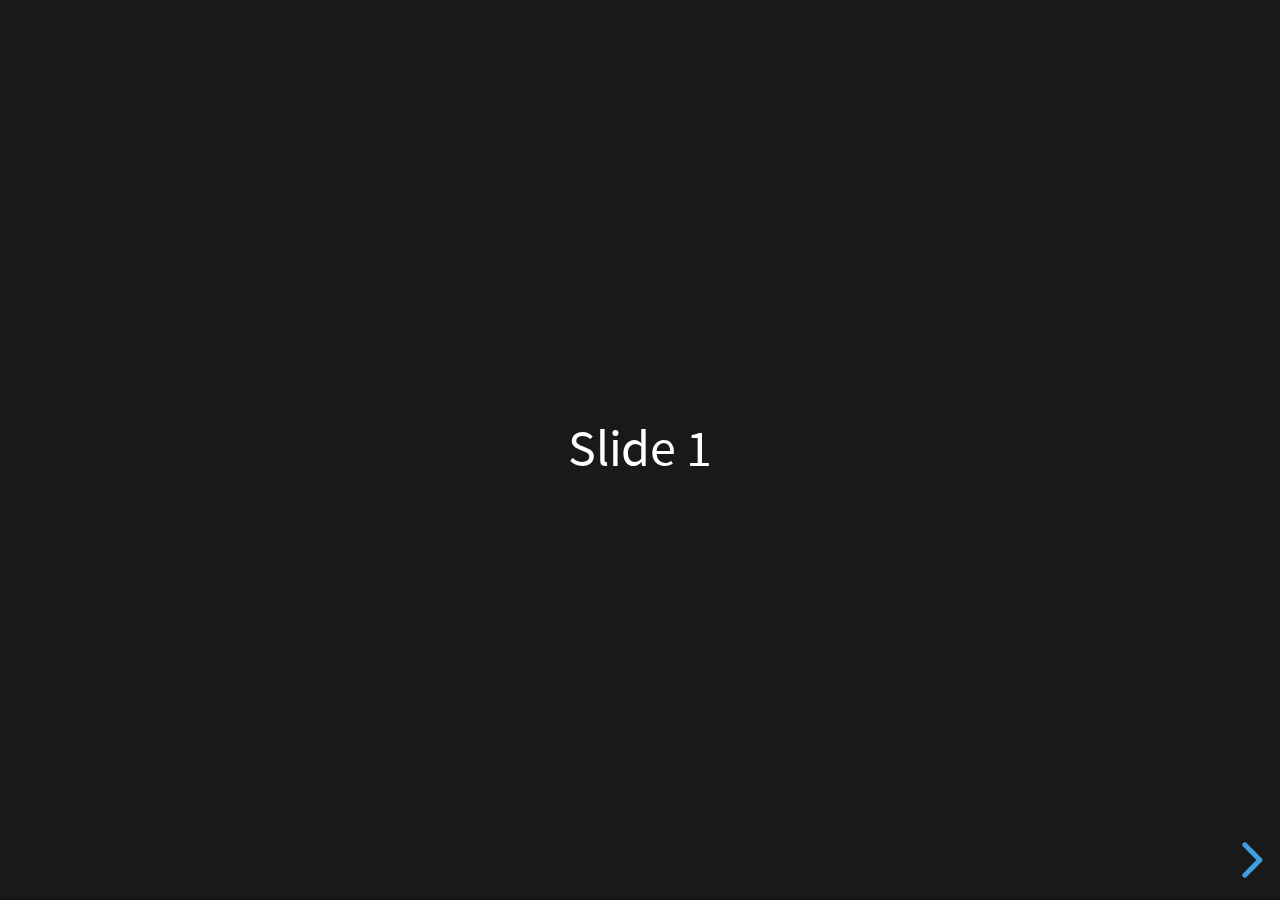
<file: reveal-js/index.html>
<!DOCTYPE html><html lang="en"><head>
		<meta charset="utf-8">
		<meta name="viewport" content="width=device-width, initial-scale=1.0, maximum-scale=1.0, user-scalable=no">

		<title>reveal.js</title>

		<link rel="stylesheet" href="dist/reset.css">
		<link rel="stylesheet" href="dist/reveal.css">
		<link rel="stylesheet" href="dist/theme/black.css">

		<!-- Theme used for syntax highlighted code -->
		<link rel="stylesheet" href="plugin/highlight/monokai.css">
	</head>
	<body>
		<div class="reveal">
			<div class="slides">
				<section>Slide 1</section>
				<section>Slide 2</section>
			</div>
		</div>

		<script src="dist/reveal.js"></script>
		<script src="plugin/notes/notes.js"></script>
		<script src="plugin/markdown/markdown.js"></script>
		<script src="plugin/highlight/highlight.js"></script>
		<script>
			// More info about initialization & config:
			// - https://revealjs.com/initialization/
			// - https://revealjs.com/config/
			Reveal.initialize({
				hash: true,

				// Learn about plugins: https://revealjs.com/plugins/
				plugins: [ RevealMarkdown, RevealHighlight, RevealNotes ]
			});
		</script>
	

</body></html>
</file>
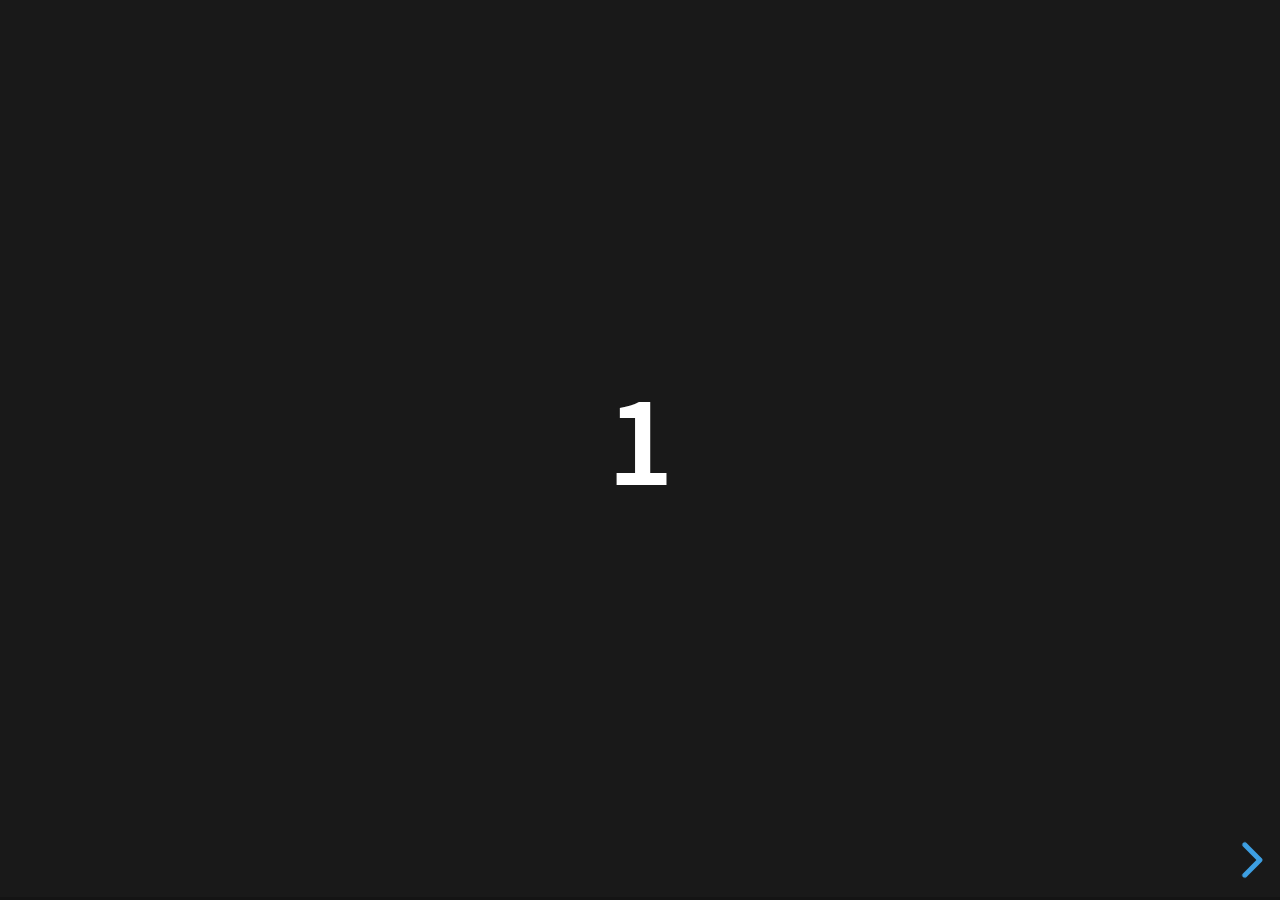
<file: reveal-js/examples/500-slides.html>
<!doctype html>
<html lang="en">
	<head>
		<meta charset="utf-8">

		<title>reveal.js - 500 slides</title>

		<meta name="viewport" content="width=device-width, initial-scale=1.0, maximum-scale=1.0, user-scalable=no">

		<link rel="stylesheet" href="../dist/reveal.css">
		<link rel="stylesheet" href="../dist/theme/black.css">
	</head>

	<body>
		<div class="reveal">
			<div class="slides">
				<section><h1>1</h1></section>
				<section><h1>2</h1></section>
				<section><h1>3</h1></section>
				<section><h1>4</h1></section>
				<section><h1>5</h1></section>
				<section><h1>6</h1></section>
				<section><h1>7</h1></section>
				<section><h1>8</h1></section>
				<section><h1>9</h1></section>
				<section><h1>10</h1></section>
				<section><h1>11</h1></section>
				<section><h1>12</h1></section>
				<section><h1>13</h1></section>
				<section><h1>14</h1></section>
				<section><h1>15</h1></section>
				<section><h1>16</h1></section>
				<section><h1>17</h1></section>
				<section><h1>18</h1></section>
				<section><h1>19</h1></section>
				<section><h1>20</h1></section>
				<section><h1>21</h1></section>
				<section><h1>22</h1></section>
				<section><h1>23</h1></section>
				<section><h1>24</h1></section>
				<section><h1>25</h1></section>
				<section><h1>26</h1></section>
				<section><h1>27</h1></section>
				<section><h1>28</h1></section>
				<section><h1>29</h1></section>
				<section><h1>30</h1></section>
				<section><h1>31</h1></section>
				<section><h1>32</h1></section>
				<section><h1>33</h1></section>
				<section><h1>34</h1></section>
				<section><h1>35</h1></section>
				<section><h1>36</h1></section>
				<section><h1>37</h1></section>
				<section><h1>38</h1></section>
				<section><h1>39</h1></section>
				<section><h1>40</h1></section>
				<section><h1>41</h1></section>
				<section><h1>42</h1></section>
				<section><h1>43</h1></section>
				<section><h1>44</h1></section>
				<section><h1>45</h1></section>
				<section><h1>46</h1></section>
				<section><h1>47</h1></section>
				<section><h1>48</h1></section>
				<section><h1>49</h1></section>
				<section><h1>50</h1></section>
				<section><h1>51</h1></section>
				<section><h1>52</h1></section>
				<section><h1>53</h1></section>
				<section><h1>54</h1></section>
				<section><h1>55</h1></section>
				<section><h1>56</h1></section>
				<section><h1>57</h1></section>
				<section><h1>58</h1></section>
				<section><h1>59</h1></section>
				<section><h1>60</h1></section>
				<section><h1>61</h1></section>
				<section><h1>62</h1></section>
				<section><h1>63</h1></section>
				<section><h1>64</h1></section>
				<section><h1>65</h1></section>
				<section><h1>66</h1></section>
				<section><h1>67</h1></section>
				<section><h1>68</h1></section>
				<section><h1>69</h1></section>
				<section><h1>70</h1></section>
				<section><h1>71</h1></section>
				<section><h1>72</h1></section>
				<section><h1>73</h1></section>
				<section><h1>74</h1></section>
				<section><h1>75</h1></section>
				<section><h1>76</h1></section>
				<section><h1>77</h1></section>
				<section><h1>78</h1></section>
				<section><h1>79</h1></section>
				<section><h1>80</h1></section>
				<section><h1>81</h1></section>
				<section><h1>82</h1></section>
				<section><h1>83</h1></section>
				<section><h1>84</h1></section>
				<section><h1>85</h1></section>
				<section><h1>86</h1></section>
				<section><h1>87</h1></section>
				<section><h1>88</h1></section>
				<section><h1>89</h1></section>
				<section><h1>90</h1></section>
				<section><h1>91</h1></section>
				<section><h1>92</h1></section>
				<section><h1>93</h1></section>
				<section><h1>94</h1></section>
				<section><h1>95</h1></section>
				<section><h1>96</h1></section>
				<section><h1>97</h1></section>
				<section><h1>98</h1></section>
				<section><h1>99</h1></section>
				<section><h1>100</h1></section>
				<section><h1>101</h1></section>
				<section><h1>102</h1></section>
				<section><h1>103</h1></section>
				<section><h1>104</h1></section>
				<section><h1>105</h1></section>
				<section><h1>106</h1></section>
				<section><h1>107</h1></section>
				<section><h1>108</h1></section>
				<section><h1>109</h1></section>
				<section><h1>110</h1></section>
				<section><h1>111</h1></section>
				<section><h1>112</h1></section>
				<section><h1>113</h1></section>
				<section><h1>114</h1></section>
				<section><h1>115</h1></section>
				<section><h1>116</h1></section>
				<section><h1>117</h1></section>
				<section><h1>118</h1></section>
				<section><h1>119</h1></section>
				<section><h1>120</h1></section>
				<section><h1>121</h1></section>
				<section><h1>122</h1></section>
				<section><h1>123</h1></section>
				<section><h1>124</h1></section>
				<section><h1>125</h1></section>
				<section><h1>126</h1></section>
				<section><h1>127</h1></section>
				<section><h1>128</h1></section>
				<section><h1>129</h1></section>
				<section><h1>130</h1></section>
				<section><h1>131</h1></section>
				<section><h1>132</h1></section>
				<section><h1>133</h1></section>
				<section><h1>134</h1></section>
				<section><h1>135</h1></section>
				<section><h1>136</h1></section>
				<section><h1>137</h1></section>
				<section><h1>138</h1></section>
				<section><h1>139</h1></section>
				<section><h1>140</h1></section>
				<section><h1>141</h1></section>
				<section><h1>142</h1></section>
				<section><h1>143</h1></section>
				<section><h1>144</h1></section>
				<section><h1>145</h1></section>
				<section><h1>146</h1></section>
				<section><h1>147</h1></section>
				<section><h1>148</h1></section>
				<section><h1>149</h1></section>
				<section><h1>150</h1></section>
				<section><h1>151</h1></section>
				<section><h1>152</h1></section>
				<section><h1>153</h1></section>
				<section><h1>154</h1></section>
				<section><h1>155</h1></section>
				<section><h1>156</h1></section>
				<section><h1>157</h1></section>
				<section><h1>158</h1></section>
				<section><h1>159</h1></section>
				<section><h1>160</h1></section>
				<section><h1>161</h1></section>
				<section><h1>162</h1></section>
				<section><h1>163</h1></section>
				<section><h1>164</h1></section>
				<section><h1>165</h1></section>
				<section><h1>166</h1></section>
				<section><h1>167</h1></section>
				<section><h1>168</h1></section>
				<section><h1>169</h1></section>
				<section><h1>170</h1></section>
				<section><h1>171</h1></section>
				<section><h1>172</h1></section>
				<section><h1>173</h1></section>
				<section><h1>174</h1></section>
				<section><h1>175</h1></section>
				<section><h1>176</h1></section>
				<section><h1>177</h1></section>
				<section><h1>178</h1></section>
				<section><h1>179</h1></section>
				<section><h1>180</h1></section>
				<section><h1>181</h1></section>
				<section><h1>182</h1></section>
				<section><h1>183</h1></section>
				<section><h1>184</h1></section>
				<section><h1>185</h1></section>
				<section><h1>186</h1></section>
				<section><h1>187</h1></section>
				<section><h1>188</h1></section>
				<section><h1>189</h1></section>
				<section><h1>190</h1></section>
				<section><h1>191</h1></section>
				<section><h1>192</h1></section>
				<section><h1>193</h1></section>
				<section><h1>194</h1></section>
				<section><h1>195</h1></section>
				<section><h1>196</h1></section>
				<section><h1>197</h1></section>
				<section><h1>198</h1></section>
				<section><h1>199</h1></section>
				<section><h1>200</h1></section>
				<section><h1>201</h1></section>
				<section><h1>202</h1></section>
				<section><h1>203</h1></section>
				<section><h1>204</h1></section>
				<section><h1>205</h1></section>
				<section><h1>206</h1></section>
				<section><h1>207</h1></section>
				<section><h1>208</h1></section>
				<section><h1>209</h1></section>
				<section><h1>210</h1></section>
				<section><h1>211</h1></section>
				<section><h1>212</h1></section>
				<section><h1>213</h1></section>
				<section><h1>214</h1></section>
				<section><h1>215</h1></section>
				<section><h1>216</h1></section>
				<section><h1>217</h1></section>
				<section><h1>218</h1></section>
				<section><h1>219</h1></section>
				<section><h1>220</h1></section>
				<section><h1>221</h1></section>
				<section><h1>222</h1></section>
				<section><h1>223</h1></section>
				<section><h1>224</h1></section>
				<section><h1>225</h1></section>
				<section><h1>226</h1></section>
				<section><h1>227</h1></section>
				<section><h1>228</h1></section>
				<section><h1>229</h1></section>
				<section><h1>230</h1></section>
				<section><h1>231</h1></section>
				<section><h1>232</h1></section>
				<section><h1>233</h1></section>
				<section><h1>234</h1></section>
				<section><h1>235</h1></section>
				<section><h1>236</h1></section>
				<section><h1>237</h1></section>
				<section><h1>238</h1></section>
				<section><h1>239</h1></section>
				<section><h1>240</h1></section>
				<section><h1>241</h1></section>
				<section><h1>242</h1></section>
				<section><h1>243</h1></section>
				<section><h1>244</h1></section>
				<section><h1>245</h1></section>
				<section><h1>246</h1></section>
				<section><h1>247</h1></section>
				<section><h1>248</h1></section>
				<section><h1>249</h1></section>
				<section><h1>250</h1></section>
				<section><h1>251</h1></section>
				<section><h1>252</h1></section>
				<section><h1>253</h1></section>
				<section><h1>254</h1></section>
				<section><h1>255</h1></section>
				<section><h1>256</h1></section>
				<section><h1>257</h1></section>
				<section><h1>258</h1></section>
				<section><h1>259</h1></section>
				<section><h1>260</h1></section>
				<section><h1>261</h1></section>
				<section><h1>262</h1></section>
				<section><h1>263</h1></section>
				<section><h1>264</h1></section>
				<section><h1>265</h1></section>
				<section><h1>266</h1></section>
				<section><h1>267</h1></section>
				<section><h1>268</h1></section>
				<section><h1>269</h1></section>
				<section><h1>270</h1></section>
				<section><h1>271</h1></section>
				<section><h1>272</h1></section>
				<section><h1>273</h1></section>
				<section><h1>274</h1></section>
				<section><h1>275</h1></section>
				<section><h1>276</h1></section>
				<section><h1>277</h1></section>
				<section><h1>278</h1></section>
				<section><h1>279</h1></section>
				<section><h1>280</h1></section>
				<section><h1>281</h1></section>
				<section><h1>282</h1></section>
				<section><h1>283</h1></section>
				<section><h1>284</h1></section>
				<section><h1>285</h1></section>
				<section><h1>286</h1></section>
				<section><h1>287</h1></section>
				<section><h1>288</h1></section>
				<section><h1>289</h1></section>
				<section><h1>290</h1></section>
				<section><h1>291</h1></section>
				<section><h1>292</h1></section>
				<section><h1>293</h1></section>
				<section><h1>294</h1></section>
				<section><h1>295</h1></section>
				<section><h1>296</h1></section>
				<section><h1>297</h1></section>
				<section><h1>298</h1></section>
				<section><h1>299</h1></section>
				<section><h1>300</h1></section>
				<section><h1>301</h1></section>
				<section><h1>302</h1></section>
				<section><h1>303</h1></section>
				<section><h1>304</h1></section>
				<section><h1>305</h1></section>
				<section><h1>306</h1></section>
				<section><h1>307</h1></section>
				<section><h1>308</h1></section>
				<section><h1>309</h1></section>
				<section><h1>310</h1></section>
				<section><h1>311</h1></section>
				<section><h1>312</h1></section>
				<section><h1>313</h1></section>
				<section><h1>314</h1></section>
				<section><h1>315</h1></section>
				<section><h1>316</h1></section>
				<section><h1>317</h1></section>
				<section><h1>318</h1></section>
				<section><h1>319</h1></section>
				<section><h1>320</h1></section>
				<section><h1>321</h1></section>
				<section><h1>322</h1></section>
				<section><h1>323</h1></section>
				<section><h1>324</h1></section>
				<section><h1>325</h1></section>
				<section><h1>326</h1></section>
				<section><h1>327</h1></section>
				<section><h1>328</h1></section>
				<section><h1>329</h1></section>
				<section><h1>330</h1></section>
				<section><h1>331</h1></section>
				<section><h1>332</h1></section>
				<section><h1>333</h1></section>
				<section><h1>334</h1></section>
				<section><h1>335</h1></section>
				<section><h1>336</h1></section>
				<section><h1>337</h1></section>
				<section><h1>338</h1></section>
				<section><h1>339</h1></section>
				<section><h1>340</h1></section>
				<section><h1>341</h1></section>
				<section><h1>342</h1></section>
				<section><h1>343</h1></section>
				<section><h1>344</h1></section>
				<section><h1>345</h1></section>
				<section><h1>346</h1></section>
				<section><h1>347</h1></section>
				<section><h1>348</h1></section>
				<section><h1>349</h1></section>
				<section><h1>350</h1></section>
				<section><h1>351</h1></section>
				<section><h1>352</h1></section>
				<section><h1>353</h1></section>
				<section><h1>354</h1></section>
				<section><h1>355</h1></section>
				<section><h1>356</h1></section>
				<section><h1>357</h1></section>
				<section><h1>358</h1></section>
				<section><h1>359</h1></section>
				<section><h1>360</h1></section>
				<section><h1>361</h1></section>
				<section><h1>362</h1></section>
				<section><h1>363</h1></section>
				<section><h1>364</h1></section>
				<section><h1>365</h1></section>
				<section><h1>366</h1></section>
				<section><h1>367</h1></section>
				<section><h1>368</h1></section>
				<section><h1>369</h1></section>
				<section><h1>370</h1></section>
				<section><h1>371</h1></section>
				<section><h1>372</h1></section>
				<section><h1>373</h1></section>
				<section><h1>374</h1></section>
				<section><h1>375</h1></section>
				<section><h1>376</h1></section>
				<section><h1>377</h1></section>
				<section><h1>378</h1></section>
				<section><h1>379</h1></section>
				<section><h1>380</h1></section>
				<section><h1>381</h1></section>
				<section><h1>382</h1></section>
				<section><h1>383</h1></section>
				<section><h1>384</h1></section>
				<section><h1>385</h1></section>
				<section><h1>386</h1></section>
				<section><h1>387</h1></section>
				<section><h1>388</h1></section>
				<section><h1>389</h1></section>
				<section><h1>390</h1></section>
				<section><h1>391</h1></section>
				<section><h1>392</h1></section>
				<section><h1>393</h1></section>
				<section><h1>394</h1></section>
				<section><h1>395</h1></section>
				<section><h1>396</h1></section>
				<section><h1>397</h1></section>
				<section><h1>398</h1></section>
				<section><h1>399</h1></section>
				<section><h1>400</h1></section>
				<section><h1>401</h1></section>
				<section><h1>402</h1></section>
				<section><h1>403</h1></section>
				<section><h1>404</h1></section>
				<section><h1>405</h1></section>
				<section><h1>406</h1></section>
				<section><h1>407</h1></section>
				<section><h1>408</h1></section>
				<section><h1>409</h1></section>
				<section><h1>410</h1></section>
				<section><h1>411</h1></section>
				<section><h1>412</h1></section>
				<section><h1>413</h1></section>
				<section><h1>414</h1></section>
				<section><h1>415</h1></section>
				<section><h1>416</h1></section>
				<section><h1>417</h1></section>
				<section><h1>418</h1></section>
				<section><h1>419</h1></section>
				<section><h1>420</h1></section>
				<section><h1>421</h1></section>
				<section><h1>422</h1></section>
				<section><h1>423</h1></section>
				<section><h1>424</h1></section>
				<section><h1>425</h1></section>
				<section><h1>426</h1></section>
				<section><h1>427</h1></section>
				<section><h1>428</h1></section>
				<section><h1>429</h1></section>
				<section><h1>430</h1></section>
				<section><h1>431</h1></section>
				<section><h1>432</h1></section>
				<section><h1>433</h1></section>
				<section><h1>434</h1></section>
				<section><h1>435</h1></section>
				<section><h1>436</h1></section>
				<section><h1>437</h1></section>
				<section><h1>438</h1></section>
				<section><h1>439</h1></section>
				<section><h1>440</h1></section>
				<section><h1>441</h1></section>
				<section><h1>442</h1></section>
				<section><h1>443</h1></section>
				<section><h1>444</h1></section>
				<section><h1>445</h1></section>
				<section><h1>446</h1></section>
				<section><h1>447</h1></section>
				<section><h1>448</h1></section>
				<section><h1>449</h1></section>
				<section><h1>450</h1></section>
				<section><h1>451</h1></section>
				<section><h1>452</h1></section>
				<section><h1>453</h1></section>
				<section><h1>454</h1></section>
				<section><h1>455</h1></section>
				<section><h1>456</h1></section>
				<section><h1>457</h1></section>
				<section><h1>458</h1></section>
				<section><h1>459</h1></section>
				<section><h1>460</h1></section>
				<section><h1>461</h1></section>
				<section><h1>462</h1></section>
				<section><h1>463</h1></section>
				<section><h1>464</h1></section>
				<section><h1>465</h1></section>
				<section><h1>466</h1></section>
				<section><h1>467</h1></section>
				<section><h1>468</h1></section>
				<section><h1>469</h1></section>
				<section><h1>470</h1></section>
				<section><h1>471</h1></section>
				<section><h1>472</h1></section>
				<section><h1>473</h1></section>
				<section><h1>474</h1></section>
				<section><h1>475</h1></section>
				<section><h1>476</h1></section>
				<section><h1>477</h1></section>
				<section><h1>478</h1></section>
				<section><h1>479</h1></section>
				<section><h1>480</h1></section>
				<section><h1>481</h1></section>
				<section><h1>482</h1></section>
				<section><h1>483</h1></section>
				<section><h1>484</h1></section>
				<section><h1>485</h1></section>
				<section><h1>486</h1></section>
				<section><h1>487</h1></section>
				<section><h1>488</h1></section>
				<section><h1>489</h1></section>
				<section><h1>490</h1></section>
				<section><h1>491</h1></section>
				<section><h1>492</h1></section>
				<section><h1>493</h1></section>
				<section><h1>494</h1></section>
				<section><h1>495</h1></section>
				<section><h1>496</h1></section>
				<section><h1>497</h1></section>
				<section><h1>498</h1></section>
				<section><h1>499</h1></section>
			</div>
		</div>

		<script src="../dist/reveal.js"></script>
		<script>
			Reveal.initialize({
				transition: 'linear'
			});
		</script>
	</body>
</html>
</file>
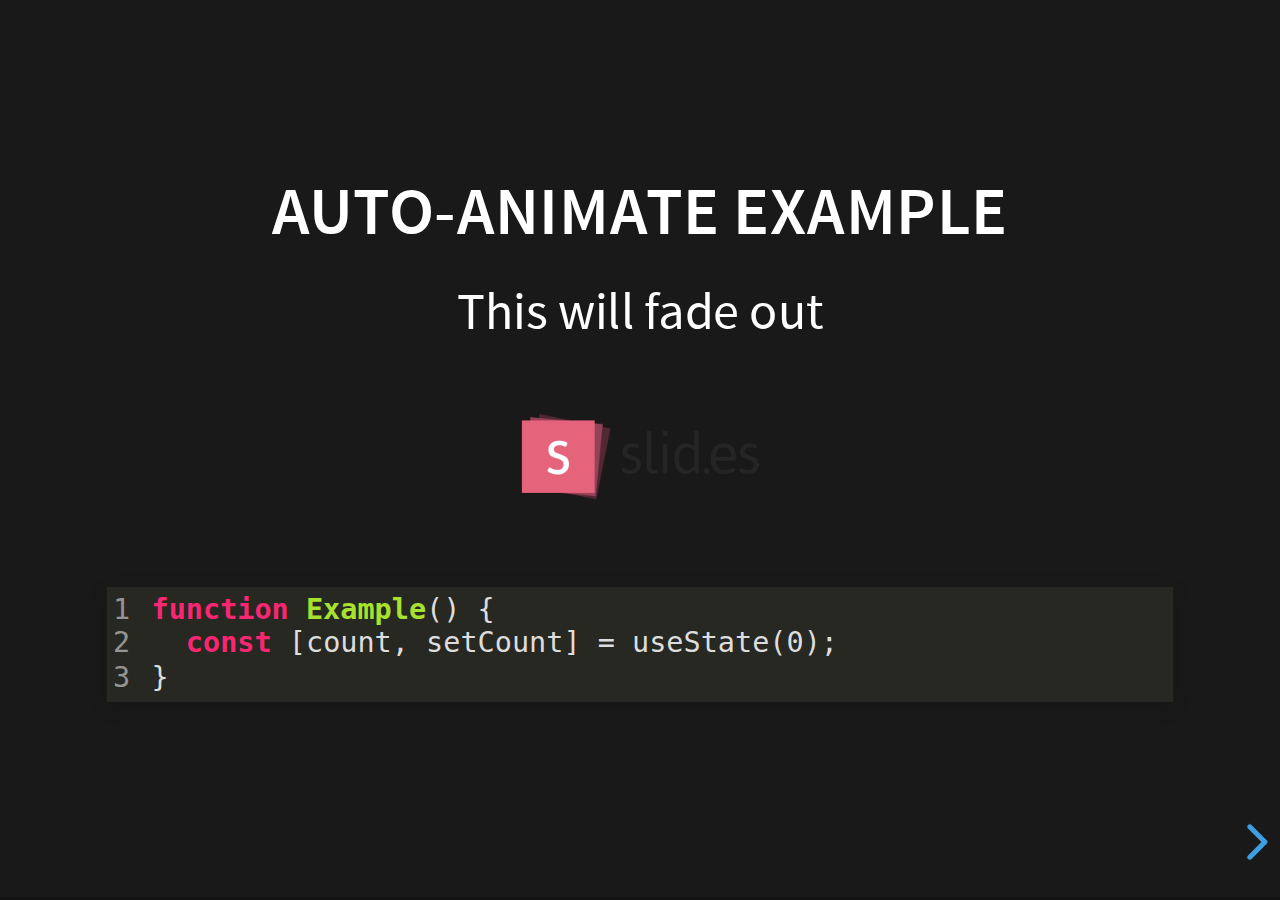
<file: reveal-js/examples/auto-animate.html>
<!doctype html>
<html lang="en">

	<head>
		<meta charset="utf-8">

		<title>reveal.js - Auto Animate</title>

		<meta name="viewport" content="width=device-width, initial-scale=1.0, maximum-scale=1.0, user-scalable=no">

		<link rel="stylesheet" href="../dist/reveal.css">
		<link rel="stylesheet" href="../dist/theme/black.css" id="theme">
		<link rel="stylesheet" href="../plugin/highlight/monokai.css">
	</head>

	<body>

		<div class="reveal">

			<div class="slides">
				<section data-auto-animate data-auto-animate-unmatched="fade">
					<h3>Auto-Animate Example</h3>
					<p>This will fade out</p>
					<img src="assets/image1.png" style="height: 100px;">
					<pre data-id="code"><code data-line-numbers class="hljs" data-trim>
						function Example() {
						  const [count, setCount] = useState(0);
						}
					</code></pre>
				</section>
				<section data-auto-animate data-auto-animate-unmatched="fade">
					<h3>Auto-Animate Example</h3>
					<p style="opacity: 0.2; margin-top: 100px;">This will fade out</p>
					<p>This element is unmatched</p>
					<img src="assets/image1.png" style="height: 150px;">
					<pre data-id="code"><code data-line-numbers class="hljs" data-trim>
						function Example() {
						  New line!
						  const [count, setCount] = useState(0);
						}
					</code></pre>
				</section>

				<section data-auto-animate>
					<p data-id="text-props" style="background: #555; line-height: 1em; letter-spacing: 0em;">Line Height & Letter Spacing</p>
				</section>
				<section data-auto-animate>
					<p data-id="text-props" style="background: #555; line-height: 3em; letter-spacing: 0.2em;">Line Height & Letter Spacing</p>
				</section>

				<section>
					<section data-auto-animate>
						<pre data-id="code"><code data-line-numbers class="hljs" data-trim>
							import React, { useState } from 'react';

							function Example() {
							  const [count, setCount] = useState(0);

							  return (
							    ...
							  );
							}
						</code></pre>
					</section>
					<section data-auto-animate>
						<pre data-id="code"><code data-line-numbers class="hljs" data-trim>
							function Example() {
							  const [count, setCount] = useState(0);

							  return (
							    &lt;div&gt;
							      &lt;p&gt;You clicked {count} times&lt;/p&gt;
							      &lt;button onClick={() =&gt; setCount(count + 1)}&gt;
							        Click me
							      &lt;/button&gt;
							    &lt;/div&gt;
							  );
							}
						</code></pre>
					</section>
					<section data-auto-animate>
						<pre data-id="code"><code data-line-numbers class="hljs" data-trim>
							function Example() {
							  // A comment!
							  const [count, setCount] = useState(0);

							  return (
							    &lt;div&gt;
							      &lt;p&gt;You clicked {count} times&lt;/p&gt;
							      &lt;button onClick={() =&gt; setCount(count + 1)}&gt;
							        Click me
							      &lt;/button&gt;
							    &lt;/div&gt;
							  );
							}
						</code></pre>
					</section>
				</section>

				<section>
					<section data-auto-animate>
						<h3>Swapping list items</h3>
						<ul>
							<li>One</li>
							<li>Two</li>
							<li>Three</li>
						</ul>
					</section>
					<section data-auto-animate>
						<h3>Swapping list items</h3>
						<ul>
							<li>Two</li>
							<li>One</li>
							<li>Three</li>
						</ul>
					</section>
					<section data-auto-animate>
						<h3>Swapping list items</h3>
						<ul>
							<li>Two</li>
							<li>Three</li>
							<li>One</li>
						</ul>
					</section>
				</section>

				<section data-auto-animate style="height: 600px">
					<h3 style="opacity: 0.3; font-size: 18px;">SLIDE 1</h3>
					<h2 data-id="title" style="margin-top: 260px;">Animate Anything</h2>
					<div data-id="1" style="background: white; position: absolute; top: 150px; left: 16%; width: 60px; height: 60px;"></div>
					<div data-id="2" style="background: white; position: absolute; top: 150px; left: 36%; width: 60px; height: 60px;"></div>
					<div data-id="3" style="background: white; position: absolute; top: 150px; left: 56%; width: 60px; height: 60px;"></div>
					<div data-id="4" style="background: white; position: absolute; top: 150px; left: 76%; width: 60px; height: 60px;"></div>
				</section>
				<section data-auto-animate style="height: 600px">
					<h3 style="opacity: 0.3; font-size: 18px;">SLIDE 2</h3>
					<h2 data-id="title" style="margin-top: 500px">With Auto Animate</h2>
					<div data-id="1" style="background: cyan; position: absolute; bottom: 190px; left: 16%; width: 60px; height: 60px;"></div>
					<div data-id="2" style="background: magenta; position: absolute; bottom: 190px; left: 36%; width: 60px; height: 160px;"></div>
					<div data-id="3" style="background: yellow; position: absolute; bottom: 190px; left: 56%; width: 60px; height: 260px;"></div>
					<div data-id="4" style="background: red; position: absolute; bottom: 190px; left: 76%; width: 60px; height: 360px;"></div>
				</section>
				<section data-auto-animate style="height: 600px">
					<h3 style="opacity: 0.3; font-size: 18px;">SLIDE 3</h3>
					<h2 data-id="title" style="margin-top: 500px; opacity: 0;">With Auto Animate</h2>
					<div data-id="1" style="background: cyan; position: absolute; top: 50%; left: 50%; width: 400px; height: 400px; margin: -200px 0 0 -200px; border-radius: 400px;"></div>
					<div data-id="2" style="background: magenta; position: absolute; top: 50%; left: 50%; width: 300px; height: 300px; margin: -150px 0 0 -150px; border-radius: 400px;"></div>
					<div data-id="3" style="background: yellow; position: absolute; top: 50%; left: 50%; width: 200px; height: 200px; margin: -100px 0 0 -100px; border-radius: 400px;"></div>
					<div data-id="4" style="background: red; position: absolute; top: 50%; left: 50%; width: 100px; height: 100px; margin: -50px 0 0 -50px; border-radius: 400px;"></div>
				</section>
				<section data-auto-animate style="height: 600px">
					<h3 style="opacity: 0.3; font-size: 18px;">SLIDE 3</h3>
					<h2 data-id="title" style="margin-top: 500px; opacity: 0;">With Auto Animate</h2>
					<div data-id="1" style="background: red; position: absolute; top: 250px; left: 16%; width: 60px; height: 60px;"></div>
					<div data-id="2" style="background: yellow; position: absolute; top: 250px; left: 36%; width: 60px; height: 60px;"></div>
					<div data-id="3" style="background: magenta; position: absolute; top: 250px; left: 56%; width: 60px; height: 60px;"></div>
					<div data-id="4" style="background: cyan; position: absolute; top: 250px; left: 76%; width: 60px; height: 60px;"></div>
				</section>

				<section data-auto-animate data-auto-animate-id="a">
					<h2>data-auto-animate-id="a"</h2>
					<h3>A1</h3>
				</section>
				<section data-auto-animate data-auto-animate-id="a">
					<h2>data-auto-animate-id="a"</h2>
					<h3>A1</h3>
					<h3>A2</h3>
				</section>
				<section data-auto-animate data-auto-animate-id="b">
					<h2>data-auto-animate-id="b"</h2>
					<h3>B1</h3>
				</section>
				<section data-auto-animate data-auto-animate-id="b">
					<h2>data-auto-animate-id="b"</h2>
					<h3>B1</h3>
					<h3>B2</h3>
				</section>

				<section>
					<section id="stacked-slide-1" data-auto-animate>
						<a href="#/stacked-slide-1">Slide 1</a><br>
						<a href="#/stacked-slide-2">Slide 2</a><br>
						<a href="#/stacked-slide-3">Slide 3</a><br>
						<a href="#/stacked-slide-4">Slide 4</a><br>
						<div data-id="anim" style="background: indigo; padding: 8px; width: 50px; height: 50px; position: absolute; left: 0px;">A</div>
					</section>
					<section id="stacked-slide-2" data-auto-animate>
						<a href="#/stacked-slide-1">Slide 1</a><br>
						<a href="#/stacked-slide-2">Slide 2</a><br>
						<a href="#/stacked-slide-3">Slide 3</a><br>
						<a href="#/stacked-slide-4">Slide 4</a><br>
						<div data-id="anim" style="background: indigo; padding: 8px; width: 50px; height: 50px; position: absolute; left: 25%;">A</div>
					</section>
					<section id="stacked-slide-3" data-auto-animate>
						<a href="#/stacked-slide-1">Slide 1</a><br>
						<a href="#/stacked-slide-2">Slide 2</a><br>
						<a href="#/stacked-slide-3">Slide 3</a><br>
						<a href="#/stacked-slide-4">Slide 4</a><br>
						<div data-id="anim" style="background: indigo; padding: 8px; width: 50px; height: 50px; position: absolute; left: 50%;">A</div>
					</section>
					<section id="stacked-slide-4" data-auto-animate>
						<a href="#/stacked-slide-1">Slide 1</a><br>
						<a href="#/stacked-slide-2">Slide 2</a><br>
						<a href="#/stacked-slide-3">Slide 3</a><br>
						<a href="#/stacked-slide-4">Slide 4</a><br>
						<div data-id="anim" style="background: indigo; padding: 8px; width: 50px; height: 50px; position: absolute; left: 75%;">A</div>
					</section>
				</section>

			</div>

		</div>

		<script src="../dist/reveal.js"></script>
		<script src="../plugin/highlight/highlight.js"></script>
		<script>
			Reveal.initialize({
				center: true,
				hash: true,
				plugins: [ RevealHighlight ]
			});
		</script>

	</body>
</html>
</file>
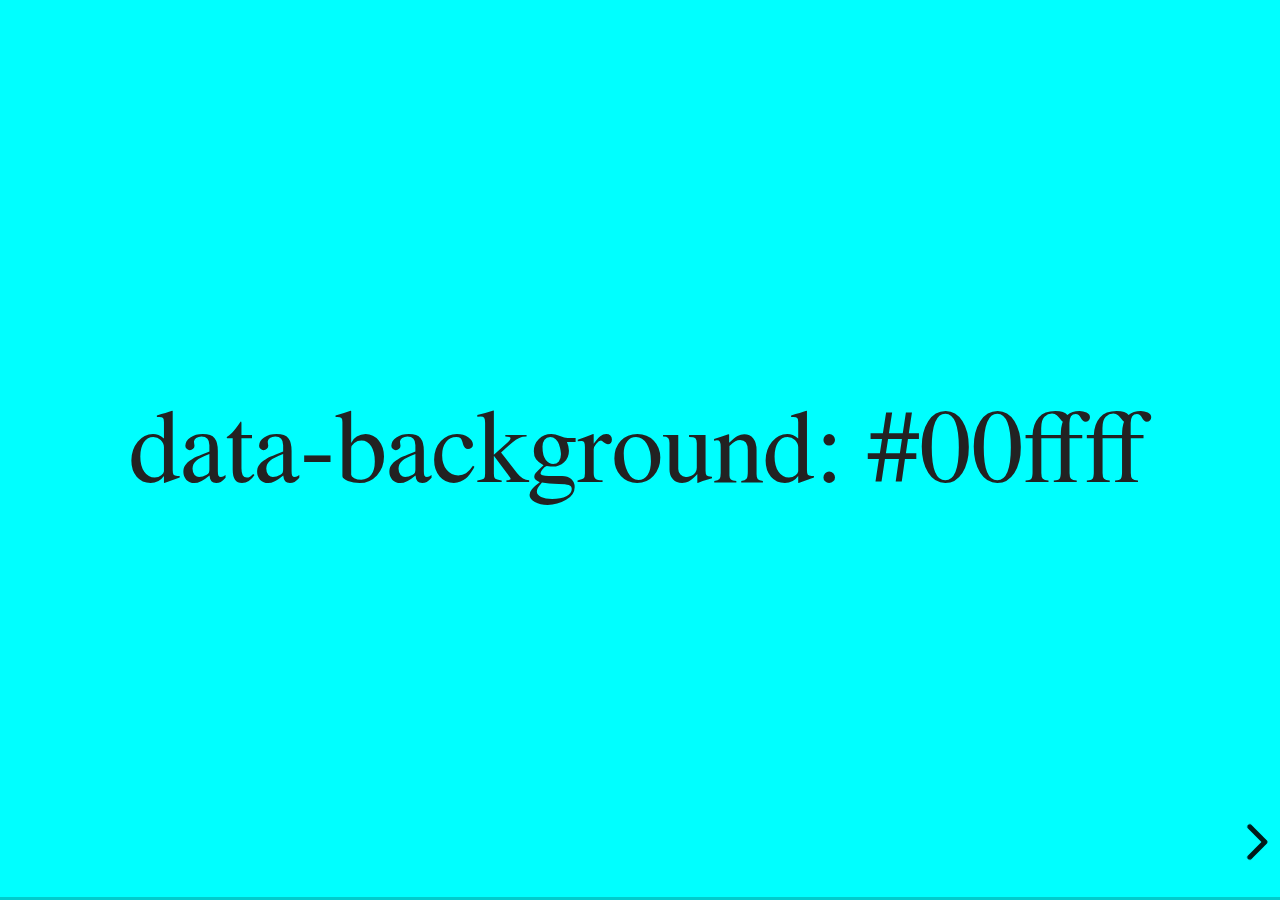
<file: reveal-js/examples/backgrounds.html>
<!doctype html>
<html lang="en">

	<head>
		<meta charset="utf-8">

		<title>reveal.js - Slide Backgrounds</title>

		<meta name="viewport" content="width=device-width, initial-scale=1.0, maximum-scale=1.0, user-scalable=no">

		<link rel="stylesheet" href="../dist/reveal.css">
		<link rel="stylesheet" href="../dist/theme/serif.css" id="theme">
		<style type="text/css" media="screen">
			.slides section.has-dark-background,
			.slides section.has-dark-background h2 {
				color: #fff;
			}
			.slides section.has-light-background,
			.slides section.has-light-background h2 {
				color: #222;
			}
		</style>
	</head>

	<body>

		<div class="reveal">

			<div class="slides">

				<section data-background="#00ffff">
					<h2>data-background: #00ffff</h2>
				</section>

				<section data-background="#bb00bb">
					<h2>data-background: #bb00bb</h2>
				</section>

				<section data-background-color="lightblue">
					<h2>data-background: lightblue</h2>
				</section>

				<section>
					<section data-background="#ff0000">
						<h2>data-background: #ff0000</h2>
					</section>
					<section data-background="rgba(0, 0, 0, 0.2)">
						<h2>data-background: rgba(0, 0, 0, 0.2)</h2>
					</section>
					<section data-background="salmon">
						<h2>data-background: salmon</h2>
					</section>
				</section>

				<section data-background="rgba(0, 100, 100, 0.2)">
					<section>
						<h2>Background applied to stack</h2>
					</section>
					<section>
						<h2>Background applied to stack</h2>
					</section>
					<section data-background="rgb(66, 66, 66)">
						<h2>Background applied to slide inside of stack</h2>
					</section>
				</section>

				<section data-background-transition="slide" data-background="assets/image1.png">
					<h2>Background image</h2>
				</section>

				<section>
					<section data-background-transition="slide" data-background="assets/image1.png">
						<h2>Background image</h2>
					</section>
					<section data-background-transition="slide" data-background="assets/image1.png">
						<h2>Background image</h2>
					</section>
				</section>

				<section data-background="assets/image2.png" data-background-size="100px" data-background-repeat="repeat" data-background-color="#111">
					<h2>Background image</h2>
					<pre>data-background-size="100px" data-background-repeat="repeat" data-background-color="#111"</pre>
				</section>

				<section data-background="#888888">
					<h2>Same background twice (1/2)</h2>
				</section>
				<section data-background="#888888">
					<h2>Same background twice (2/2)</h2>
				</section>

				<section data-background-video="https://s3.amazonaws.com/static.slid.es/site/homepage/v1/homepage-video-editor.mp4,https://s3.amazonaws.com/static.slid.es/site/homepage/v1/homepage-video-editor.webm">
					<h2>Video background</h2>
				</section>

				<section data-background-iframe="https://slides.com/news/make-better-presentations/embed?style=hidden&autoSlide=4000">
					<h2>Iframe background</h2>
				</section>

				<section>
					<section data-background="#417203">
						<h2>Same background twice vertical (1/2)</h2>
					</section>
					<section data-background="#417203">
						<h2>Same background twice vertical (2/2)</h2>
					</section>
				</section>

				<section data-background="#934f4d">
					<h2>Same background from horizontal to vertical (1/3)</h2>
				</section>
				<section>
					<section data-background="#934f4d">
						<h2>Same background from horizontal to vertical (2/3)</h2>
					</section>
					<section data-background="#934f4d">
						<h2>Same background from horizontal to vertical (3/3)</h2>
					</section>
				</section>

			</div>

		</div>

		<script src="../dist/reveal.js"></script>
		<script>

			// Full list of configuration options:
			// https://revealjs.revealjs.com/config/
			Reveal.initialize({
				center: true,

				transition: 'linear',
				// transitionSpeed: 'slow',
				// backgroundTransition: 'slide'
			});

		</script>

	</body>
</html>
</file>
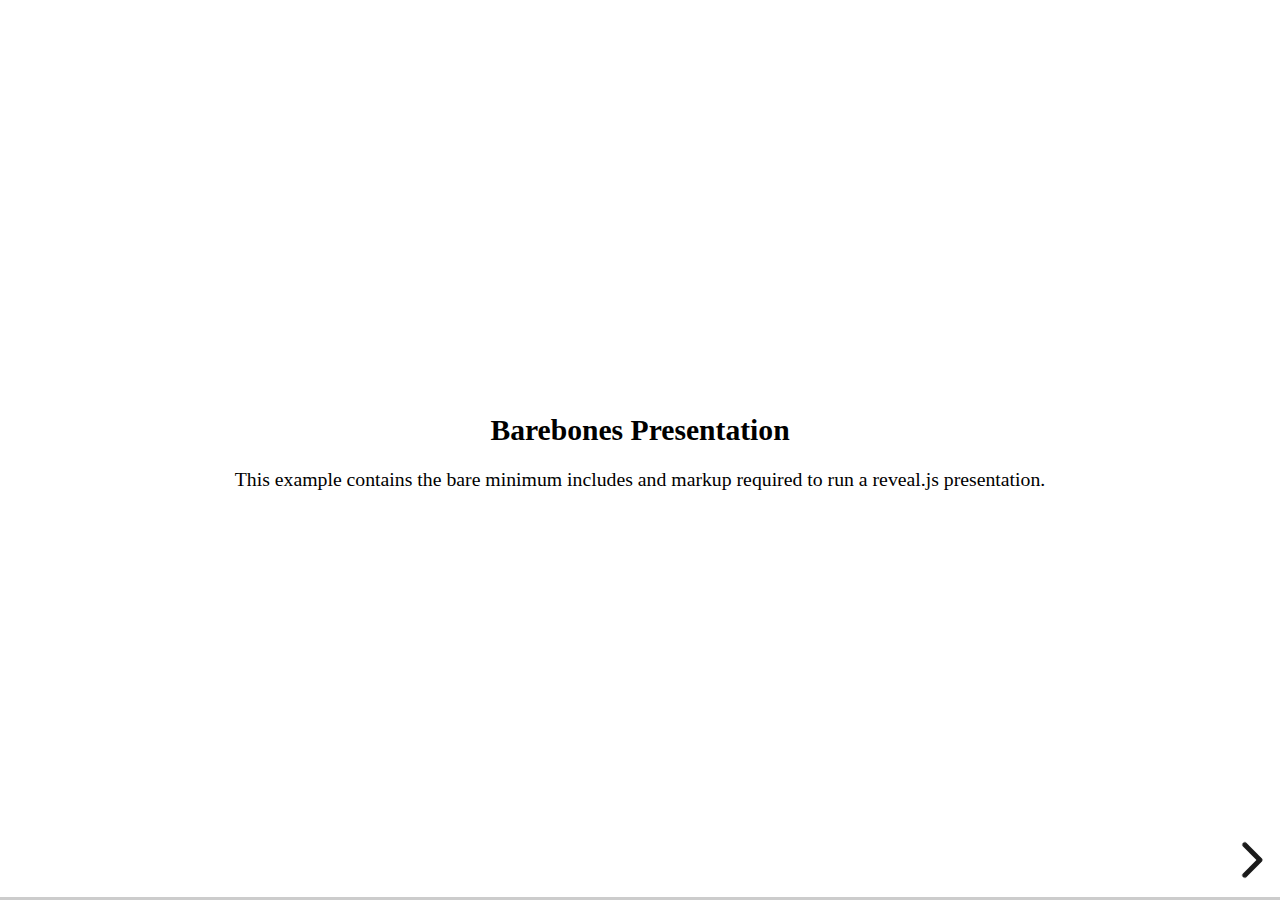
<file: reveal-js/examples/barebones.html>
<!doctype html>
<html lang="en">
	<head>
		<meta charset="utf-8">
		<title>reveal.js - Barebones</title>
		<link rel="stylesheet" href="../dist/reveal.css">
	</head>
	<body>

		<div class="reveal">
			<div class="slides">

				<section>
					<h2>Barebones Presentation</h2>
					<p>This example contains the bare minimum includes and markup required to run a reveal.js presentation.</p>
				</section>

				<section>
					<h2>No Theme</h2>
					<p>There's no theme included, so it will fall back on browser defaults.</p>
				</section>

			</div>
		</div>

		<script src="../dist/reveal.js"></script>
		<script>
			Reveal.initialize();
		</script>

	</body>
</html>
</file>
<file: reveal-js/dist/reveal.css>
/**
 * reveal.js 5.1.0
 * https://revealjs.com
 * MIT licensed
 *
 * Copyright (C) 2011-2024 Hakim El Hattab, https://hakim.se
 */

.reveal .r-stretch,.reveal .stretch{max-width:none;max-height:none}.reveal pre.r-stretch code,.reveal pre.stretch code{height:100%;max-height:100%;box-sizing:border-box}.reveal .r-fit-text{display:inline-block;white-space:nowrap}.reveal .r-stack{display:grid;grid-template-rows:100%}.reveal .r-stack>*{grid-area:1/1;margin:auto}.reveal .r-hstack,.reveal .r-vstack{display:flex}.reveal .r-hstack img,.reveal .r-hstack video,.reveal .r-vstack img,.reveal .r-vstack video{min-width:0;min-height:0;object-fit:contain}.reveal .r-vstack{flex-direction:column;align-items:center;justify-content:center}.reveal .r-hstack{flex-direction:row;align-items:center;justify-content:center}.reveal .items-stretch{align-items:stretch}.reveal .items-start{align-items:flex-start}.reveal .items-center{align-items:center}.reveal .items-end{align-items:flex-end}.reveal .justify-between{justify-content:space-between}.reveal .justify-around{justify-content:space-around}.reveal .justify-start{justify-content:flex-start}.reveal .justify-center{justify-content:center}.reveal .justify-end{justify-content:flex-end}html.reveal-full-page{width:100%;height:100%;height:100vh;height:calc(var(--vh,1vh) * 100);height:100svh;overflow:hidden}.reveal-viewport{height:100%;overflow:hidden;position:relative;line-height:1;margin:0;background-color:#fff;color:#000;--r-controls-spacing:12px}.reveal-viewport:fullscreen{top:0!important;left:0!important;width:100%!important;height:100%!important;transform:none!important}.reveal .fragment{transition:all .2s ease}.reveal .fragment:not(.custom){opacity:0;visibility:hidden;will-change:opacity}.reveal .fragment.visible{opacity:1;visibility:inherit}.reveal .fragment.disabled{transition:none}.reveal .fragment.grow{opacity:1;visibility:inherit}.reveal .fragment.grow.visible{transform:scale(1.3)}.reveal .fragment.shrink{opacity:1;visibility:inherit}.reveal .fragment.shrink.visible{transform:scale(.7)}.reveal .fragment.zoom-in{transform:scale(.1)}.reveal .fragment.zoom-in.visible{transform:none}.reveal .fragment.fade-out{opacity:1;visibility:inherit}.reveal .fragment.fade-out.visible{opacity:0;visibility:hidden}.reveal .fragment.semi-fade-out{opacity:1;visibility:inherit}.reveal .fragment.semi-fade-out.visible{opacity:.5;visibility:inherit}.reveal .fragment.strike{opacity:1;visibility:inherit}.reveal .fragment.strike.visible{text-decoration:line-through}.reveal .fragment.fade-up{transform:translate(0,40px)}.reveal .fragment.fade-up.visible{transform:translate(0,0)}.reveal .fragment.fade-down{transform:translate(0,-40px)}.reveal .fragment.fade-down.visible{transform:translate(0,0)}.reveal .fragment.fade-right{transform:translate(-40px,0)}.reveal .fragment.fade-right.visible{transform:translate(0,0)}.reveal .fragment.fade-left{transform:translate(40px,0)}.reveal .fragment.fade-left.visible{transform:translate(0,0)}.reveal .fragment.current-visible,.reveal .fragment.fade-in-then-out{opacity:0;visibility:hidden}.reveal .fragment.current-visible.current-fragment,.reveal .fragment.fade-in-then-out.current-fragment{opacity:1;visibility:inherit}.reveal .fragment.fade-in-then-semi-out{opacity:0;visibility:hidden}.reveal .fragment.fade-in-then-semi-out.visible{opacity:.5;visibility:inherit}.reveal .fragment.fade-in-then-semi-out.current-fragment{opacity:1;visibility:inherit}.reveal .fragment.highlight-blue,.reveal .fragment.highlight-current-blue,.reveal .fragment.highlight-current-green,.reveal .fragment.highlight-current-red,.reveal .fragment.highlight-green,.reveal .fragment.highlight-red{opacity:1;visibility:inherit}.reveal .fragment.highlight-red.visible{color:#ff2c2d}.reveal .fragment.highlight-green.visible{color:#17ff2e}.reveal .fragment.highlight-blue.visible{color:#1b91ff}.reveal .fragment.highlight-current-red.current-fragment{color:#ff2c2d}.reveal .fragment.highlight-current-green.current-fragment{color:#17ff2e}.reveal .fragment.highlight-current-blue.current-fragment{color:#1b91ff}.reveal:after{content:"";font-style:italic}.reveal iframe{z-index:1}.reveal a{position:relative}@keyframes bounce-right{0%,10%,25%,40%,50%{transform:translateX(0)}20%{transform:translateX(10px)}30%{transform:translateX(-5px)}}@keyframes bounce-left{0%,10%,25%,40%,50%{transform:translateX(0)}20%{transform:translateX(-10px)}30%{transform:translateX(5px)}}@keyframes bounce-down{0%,10%,25%,40%,50%{transform:translateY(0)}20%{transform:translateY(10px)}30%{transform:translateY(-5px)}}.reveal .controls{display:none;position:absolute;top:auto;bottom:var(--r-controls-spacing);right:var(--r-controls-spacing);left:auto;z-index:11;color:#000;pointer-events:none;font-size:10px}.reveal .controls button{position:absolute;padding:0;background-color:transparent;border:0;outline:0;cursor:pointer;color:currentColor;transform:scale(.9999);transition:color .2s ease,opacity .2s ease,transform .2s ease;z-index:2;pointer-events:auto;font-size:inherit;visibility:hidden;opacity:0;-webkit-appearance:none;-webkit-tap-highlight-color:transparent}.reveal .controls .controls-arrow:after,.reveal .controls .controls-arrow:before{content:"";position:absolute;top:0;left:0;width:2.6em;height:.5em;border-radius:.25em;background-color:currentColor;transition:all .15s ease,background-color .8s ease;transform-origin:.2em 50%;will-change:transform}.reveal .controls .controls-arrow{position:relative;width:3.6em;height:3.6em}.reveal .controls .controls-arrow:before{transform:translateX(.5em) translateY(1.55em) rotate(45deg)}.reveal .controls .controls-arrow:after{transform:translateX(.5em) translateY(1.55em) rotate(-45deg)}.reveal .controls .controls-arrow:hover:before{transform:translateX(.5em) translateY(1.55em) rotate(40deg)}.reveal .controls .controls-arrow:hover:after{transform:translateX(.5em) translateY(1.55em) rotate(-40deg)}.reveal .controls .controls-arrow:active:before{transform:translateX(.5em) translateY(1.55em) rotate(36deg)}.reveal .controls .controls-arrow:active:after{transform:translateX(.5em) translateY(1.55em) rotate(-36deg)}.reveal .controls .navigate-left{right:6.4em;bottom:3.2em;transform:translateX(-10px)}.reveal .controls .navigate-left.highlight{animation:bounce-left 2s 50 both ease-out}.reveal .controls .navigate-right{right:0;bottom:3.2em;transform:translateX(10px)}.reveal .controls .navigate-right .controls-arrow{transform:rotate(180deg)}.reveal .controls .navigate-right.highlight{animation:bounce-right 2s 50 both ease-out}.reveal .controls .navigate-up{right:3.2em;bottom:6.4em;transform:translateY(-10px)}.reveal .controls .navigate-up .controls-arrow{transform:rotate(90deg)}.reveal .controls .navigate-down{right:3.2em;bottom:-1.4em;padding-bottom:1.4em;transform:translateY(10px)}.reveal .controls .navigate-down .controls-arrow{transform:rotate(-90deg)}.reveal .controls .navigate-down.highlight{animation:bounce-down 2s 50 both ease-out}.reveal .controls[data-controls-back-arrows=faded] .navigate-up.enabled{opacity:.3}.reveal .controls[data-controls-back-arrows=faded] .navigate-up.enabled:hover{opacity:1}.reveal .controls[data-controls-back-arrows=hidden] .navigate-up.enabled{opacity:0;visibility:hidden}.reveal .controls .enabled{visibility:visible;opacity:.9;cursor:pointer;transform:none}.reveal .controls .enabled.fragmented{opacity:.5}.reveal .controls .enabled.fragmented:hover,.reveal .controls .enabled:hover{opacity:1}.reveal:not(.rtl) .controls[data-controls-back-arrows=faded] .navigate-left.enabled{opacity:.3}.reveal:not(.rtl) .controls[data-controls-back-arrows=faded] .navigate-left.enabled:hover{opacity:1}.reveal:not(.rtl) .controls[data-controls-back-arrows=hidden] .navigate-left.enabled{opacity:0;visibility:hidden}.reveal.rtl .controls[data-controls-back-arrows=faded] .navigate-right.enabled{opacity:.3}.reveal.rtl .controls[data-controls-back-arrows=faded] .navigate-right.enabled:hover{opacity:1}.reveal.rtl .controls[data-controls-back-arrows=hidden] .navigate-right.enabled{opacity:0;visibility:hidden}.reveal[data-navigation-mode=linear].has-horizontal-slides .navigate-down,.reveal[data-navigation-mode=linear].has-horizontal-slides .navigate-up{display:none}.reveal:not(.has-vertical-slides) .controls .navigate-left,.reveal[data-navigation-mode=linear].has-horizontal-slides .navigate-left{bottom:1.4em;right:5.5em}.reveal:not(.has-vertical-slides) .controls .navigate-right,.reveal[data-navigation-mode=linear].has-horizontal-slides .navigate-right{bottom:1.4em;right:.5em}.reveal:not(.has-horizontal-slides) .controls .navigate-up{right:1.4em;bottom:5em}.reveal:not(.has-horizontal-slides) .controls .navigate-down{right:1.4em;bottom:.5em}.reveal.has-dark-background .controls{color:#fff}.reveal.has-light-background .controls{color:#000}.reveal.no-hover .controls .controls-arrow:active:before,.reveal.no-hover .controls .controls-arrow:hover:before{transform:translateX(.5em) translateY(1.55em) rotate(45deg)}.reveal.no-hover .controls .controls-arrow:active:after,.reveal.no-hover .controls .controls-arrow:hover:after{transform:translateX(.5em) translateY(1.55em) rotate(-45deg)}@media screen and (min-width:500px){.reveal-viewport{--r-controls-spacing:0.8em}.reveal .controls[data-controls-layout=edges]{top:0;right:0;bottom:0;left:0}.reveal .controls[data-controls-layout=edges] .navigate-down,.reveal .controls[data-controls-layout=edges] .navigate-left,.reveal .controls[data-controls-layout=edges] .navigate-right,.reveal .controls[data-controls-layout=edges] .navigate-up{bottom:auto;right:auto}.reveal .controls[data-controls-layout=edges] .navigate-left{top:50%;left:var(--r-controls-spacing);margin-top:-1.8em}.reveal .controls[data-controls-layout=edges] .navigate-right{top:50%;right:var(--r-controls-spacing);margin-top:-1.8em}.reveal .controls[data-controls-layout=edges] .navigate-up{top:var(--r-controls-spacing);left:50%;margin-left:-1.8em}.reveal .controls[data-controls-layout=edges] .navigate-down{bottom:calc(var(--r-controls-spacing) - 1.4em + .3em);left:50%;margin-left:-1.8em}}.reveal .progress{position:absolute;display:none;height:3px;width:100%;bottom:0;left:0;z-index:10;background-color:rgba(0,0,0,.2);color:#fff}.reveal .progress:after{content:"";display:block;position:absolute;height:10px;width:100%;top:-10px}.reveal .progress span{display:block;height:100%;width:100%;background-color:currentColor;transition:transform .8s cubic-bezier(.26,.86,.44,.985);transform-origin:0 0;transform:scaleX(0)}.reveal .slide-number{position:absolute;display:block;right:8px;bottom:8px;z-index:31;font-family:Helvetica,sans-serif;font-size:12px;line-height:1;color:#fff;background-color:rgba(0,0,0,.4);padding:5px}.reveal .slide-number a{color:currentColor}.reveal .slide-number-delimiter{margin:0 3px}.reveal{position:relative;width:100%;height:100%;overflow:hidden;touch-action:pinch-zoom}.reveal.embedded{touch-action:pan-y}.reveal.embedded.is-vertical-slide{touch-action:none}.reveal .slides{position:absolute;width:100%;height:100%;top:0;right:0;bottom:0;left:0;margin:auto;pointer-events:none;overflow:visible;z-index:1;text-align:center;perspective:600px;perspective-origin:50% 40%}.reveal .slides>section{perspective:600px}.reveal .slides>section,.reveal .slides>section>section{display:none;position:absolute;width:100%;pointer-events:auto;z-index:10;transform-style:flat;transition:transform-origin .8s cubic-bezier(.26,.86,.44,.985),transform .8s cubic-bezier(.26,.86,.44,.985),visibility .8s cubic-bezier(.26,.86,.44,.985),opacity .8s cubic-bezier(.26,.86,.44,.985)}.reveal[data-transition-speed=fast] .slides section{transition-duration:.4s}.reveal[data-transition-speed=slow] .slides section{transition-duration:1.2s}.reveal .slides section[data-transition-speed=fast]{transition-duration:.4s}.reveal .slides section[data-transition-speed=slow]{transition-duration:1.2s}.reveal .slides>section.stack{padding-top:0;padding-bottom:0;pointer-events:none;height:100%}.reveal .slides>section.present,.reveal .slides>section>section.present{display:block;z-index:11;opacity:1}.reveal .slides>section:empty,.reveal .slides>section>section:empty,.reveal .slides>section>section[data-background-interactive],.reveal .slides>section[data-background-interactive]{pointer-events:none}.reveal.center,.reveal.center .slides,.reveal.center .slides section{min-height:0!important}.reveal .slides>section:not(.present),.reveal .slides>section>section:not(.present){pointer-events:none}.reveal.overview .slides>section,.reveal.overview .slides>section>section{pointer-events:auto}.reveal .slides>section.future,.reveal .slides>section.future>section,.reveal .slides>section.past,.reveal .slides>section.past>section,.reveal .slides>section>section.future,.reveal .slides>section>section.past{opacity:0}.reveal .slides>section[data-transition=slide].past,.reveal .slides>section[data-transition~=slide-out].past,.reveal.slide .slides>section:not([data-transition]).past{transform:translate(-150%,0)}.reveal .slides>section[data-transition=slide].future,.reveal .slides>section[data-transition~=slide-in].future,.reveal.slide .slides>section:not([data-transition]).future{transform:translate(150%,0)}.reveal .slides>section>section[data-transition=slide].past,.reveal .slides>section>section[data-transition~=slide-out].past,.reveal.slide .slides>section>section:not([data-transition]).past{transform:translate(0,-150%)}.reveal .slides>section>section[data-transition=slide].future,.reveal .slides>section>section[data-transition~=slide-in].future,.reveal.slide .slides>section>section:not([data-transition]).future{transform:translate(0,150%)}.reveal .slides>section[data-transition=linear].past,.reveal .slides>section[data-transition~=linear-out].past,.reveal.linear .slides>section:not([data-transition]).past{transform:translate(-150%,0)}.reveal .slides>section[data-transition=linear].future,.reveal .slides>section[data-transition~=linear-in].future,.reveal.linear .slides>section:not([data-transition]).future{transform:translate(150%,0)}.reveal .slides>section>section[data-transition=linear].past,.reveal .slides>section>section[data-transition~=linear-out].past,.reveal.linear .slides>section>section:not([data-transition]).past{transform:translate(0,-150%)}.reveal .slides>section>section[data-transition=linear].future,.reveal .slides>section>section[data-transition~=linear-in].future,.reveal.linear .slides>section>section:not([data-transition]).future{transform:translate(0,150%)}.reveal .slides section[data-transition=default].stack,.reveal.default .slides section.stack{transform-style:preserve-3d}.reveal .slides>section[data-transition=default].past,.reveal .slides>section[data-transition~=default-out].past,.reveal.default .slides>section:not([data-transition]).past{transform:translate3d(-100%,0,0) rotateY(-90deg) translate3d(-100%,0,0)}.reveal .slides>section[data-transition=default].future,.reveal .slides>section[data-transition~=default-in].future,.reveal.default .slides>section:not([data-transition]).future{transform:translate3d(100%,0,0) rotateY(90deg) translate3d(100%,0,0)}.reveal .slides>section>section[data-transition=default].past,.reveal .slides>section>section[data-transition~=default-out].past,.reveal.default .slides>section>section:not([data-transition]).past{transform:translate3d(0,-300px,0) rotateX(70deg) translate3d(0,-300px,0)}.reveal .slides>section>section[data-transition=default].future,.reveal .slides>section>section[data-transition~=default-in].future,.reveal.default .slides>section>section:not([data-transition]).future{transform:translate3d(0,300px,0) rotateX(-70deg) translate3d(0,300px,0)}.reveal .slides section[data-transition=convex].stack,.reveal.convex .slides section.stack{transform-style:preserve-3d}.reveal .slides>section[data-transition=convex].past,.reveal .slides>section[data-transition~=convex-out].past,.reveal.convex .slides>section:not([data-transition]).past{transform:translate3d(-100%,0,0) rotateY(-90deg) translate3d(-100%,0,0)}.reveal .slides>section[data-transition=convex].future,.reveal .slides>section[data-transition~=convex-in].future,.reveal.convex .slides>section:not([data-transition]).future{transform:translate3d(100%,0,0) rotateY(90deg) translate3d(100%,0,0)}.reveal .slides>section>section[data-transition=convex].past,.reveal .slides>section>section[data-transition~=convex-out].past,.reveal.convex .slides>section>section:not([data-transition]).past{transform:translate3d(0,-300px,0) rotateX(70deg) translate3d(0,-300px,0)}.reveal .slides>section>section[data-transition=convex].future,.reveal .slides>section>section[data-transition~=convex-in].future,.reveal.convex .slides>section>section:not([data-transition]).future{transform:translate3d(0,300px,0) rotateX(-70deg) translate3d(0,300px,0)}.reveal .slides section[data-transition=concave].stack,.reveal.concave .slides section.stack{transform-style:preserve-3d}.reveal .slides>section[data-transition=concave].past,.reveal .slides>section[data-transition~=concave-out].past,.reveal.concave .slides>section:not([data-transition]).past{transform:translate3d(-100%,0,0) rotateY(90deg) translate3d(-100%,0,0)}.reveal .slides>section[data-transition=concave].future,.reveal .slides>section[data-transition~=concave-in].future,.reveal.concave .slides>section:not([data-transition]).future{transform:translate3d(100%,0,0) rotateY(-90deg) translate3d(100%,0,0)}.reveal .slides>section>section[data-transition=concave].past,.reveal .slides>section>section[data-transition~=concave-out].past,.reveal.concave .slides>section>section:not([data-transition]).past{transform:translate3d(0,-80%,0) rotateX(-70deg) translate3d(0,-80%,0)}.reveal .slides>section>section[data-transition=concave].future,.reveal .slides>section>section[data-transition~=concave-in].future,.reveal.concave .slides>section>section:not([data-transition]).future{transform:translate3d(0,80%,0) rotateX(70deg) translate3d(0,80%,0)}.reveal .slides section[data-transition=zoom],.reveal.zoom .slides section:not([data-transition]){transition-timing-function:ease}.reveal .slides>section[data-transition=zoom].past,.reveal .slides>section[data-transition~=zoom-out].past,.reveal.zoom .slides>section:not([data-transition]).past{visibility:hidden;transform:scale(16)}.reveal .slides>section[data-transition=zoom].future,.reveal .slides>section[data-transition~=zoom-in].future,.reveal.zoom .slides>section:not([data-transition]).future{visibility:hidden;transform:scale(.2)}.reveal .slides>section>section[data-transition=zoom].past,.reveal .slides>section>section[data-transition~=zoom-out].past,.reveal.zoom .slides>section>section:not([data-transition]).past{transform:scale(16)}.reveal .slides>section>section[data-transition=zoom].future,.reveal .slides>section>section[data-transition~=zoom-in].future,.reveal.zoom .slides>section>section:not([data-transition]).future{transform:scale(.2)}.reveal.cube .slides{perspective:1300px}.reveal.cube .slides section{padding:30px;min-height:700px;backface-visibility:hidden;box-sizing:border-box;transform-style:preserve-3d}.reveal.center.cube .slides section{min-height:0}.reveal.cube .slides section:not(.stack):before{content:"";position:absolute;display:block;width:100%;height:100%;left:0;top:0;background:rgba(0,0,0,.1);border-radius:4px;transform:translateZ(-20px)}.reveal.cube .slides section:not(.stack):after{content:"";position:absolute;display:block;width:90%;height:30px;left:5%;bottom:0;background:0 0;z-index:1;border-radius:4px;box-shadow:0 95px 25px rgba(0,0,0,.2);transform:translateZ(-90px) rotateX(65deg)}.reveal.cube .slides>section.stack{padding:0;background:0 0}.reveal.cube .slides>section.past{transform-origin:100% 0;transform:translate3d(-100%,0,0) rotateY(-90deg)}.reveal.cube .slides>section.future{transform-origin:0 0;transform:translate3d(100%,0,0) rotateY(90deg)}.reveal.cube .slides>section>section.past{transform-origin:0 100%;transform:translate3d(0,-100%,0) rotateX(90deg)}.reveal.cube .slides>section>section.future{transform-origin:0 0;transform:translate3d(0,100%,0) rotateX(-90deg)}.reveal.page .slides{perspective-origin:0 50%;perspective:3000px}.reveal.page .slides section{padding:30px;min-height:700px;box-sizing:border-box;transform-style:preserve-3d}.reveal.page .slides section.past{z-index:12}.reveal.page .slides section:not(.stack):before{content:"";position:absolute;display:block;width:100%;height:100%;left:0;top:0;background:rgba(0,0,0,.1);transform:translateZ(-20px)}.reveal.page .slides section:not(.stack):after{content:"";position:absolute;display:block;width:90%;height:30px;left:5%;bottom:0;background:0 0;z-index:1;border-radius:4px;box-shadow:0 95px 25px rgba(0,0,0,.2);-webkit-transform:translateZ(-90px) rotateX(65deg)}.reveal.page .slides>section.stack{padding:0;background:0 0}.reveal.page .slides>section.past{transform-origin:0 0;transform:translate3d(-40%,0,0) rotateY(-80deg)}.reveal.page .slides>section.future{transform-origin:100% 0;transform:translate3d(0,0,0)}.reveal.page .slides>section>section.past{transform-origin:0 0;transform:translate3d(0,-40%,0) rotateX(80deg)}.reveal.page .slides>section>section.future{transform-origin:0 100%;transform:translate3d(0,0,0)}.reveal .slides section[data-transition=fade],.reveal.fade .slides section:not([data-transition]),.reveal.fade .slides>section>section:not([data-transition]){transform:none;transition:opacity .5s}.reveal.fade.overview .slides section,.reveal.fade.overview .slides>section>section{transition:none}.reveal .slides section[data-transition=none],.reveal.none .slides section:not([data-transition]){transform:none;transition:none}.reveal .pause-overlay{position:absolute;top:0;left:0;width:100%;height:100%;background:#000;visibility:hidden;opacity:0;z-index:100;transition:all 1s ease}.reveal .pause-overlay .resume-button{position:absolute;bottom:20px;right:20px;color:#ccc;border-radius:2px;padding:6px 14px;border:2px solid #ccc;font-size:16px;background:0 0;cursor:pointer}.reveal .pause-overlay .resume-button:hover{color:#fff;border-color:#fff}.reveal.paused .pause-overlay{visibility:visible;opacity:1}.reveal .no-transition,.reveal .no-transition *,.reveal .slides.disable-slide-transitions section{transition:none!important}.reveal .slides.disable-slide-transitions section{transform:none!important}.reveal .backgrounds{position:absolute;width:100%;height:100%;top:0;left:0;perspective:600px}.reveal .slide-background{display:none;position:absolute;width:100%;height:100%;opacity:0;visibility:hidden;overflow:hidden;background-color:rgba(0,0,0,0);transition:all .8s cubic-bezier(.26,.86,.44,.985)}.reveal .slide-background-content{position:absolute;width:100%;height:100%;background-position:50% 50%;background-repeat:no-repeat;background-size:cover}.reveal .slide-background.stack{display:block}.reveal .slide-background.present{opacity:1;visibility:visible;z-index:2}.print-pdf .reveal .slide-background{opacity:1!important;visibility:visible!important}.reveal .slide-background video{position:absolute;width:100%;height:100%;max-width:none;max-height:none;top:0;left:0;object-fit:cover}.reveal .slide-background[data-background-size=contain] video{object-fit:contain}.reveal>.backgrounds .slide-background[data-background-transition=none],.reveal[data-background-transition=none]>.backgrounds .slide-background:not([data-background-transition]){transition:none}.reveal>.backgrounds .slide-background[data-background-transition=slide],.reveal[data-background-transition=slide]>.backgrounds .slide-background:not([data-background-transition]){opacity:1}.reveal>.backgrounds .slide-background.past[data-background-transition=slide],.reveal[data-background-transition=slide]>.backgrounds .slide-background.past:not([data-background-transition]){transform:translate(-100%,0)}.reveal>.backgrounds .slide-background.future[data-background-transition=slide],.reveal[data-background-transition=slide]>.backgrounds .slide-background.future:not([data-background-transition]){transform:translate(100%,0)}.reveal>.backgrounds .slide-background>.slide-background.past[data-background-transition=slide],.reveal[data-background-transition=slide]>.backgrounds .slide-background>.slide-background.past:not([data-background-transition]){transform:translate(0,-100%)}.reveal>.backgrounds .slide-background>.slide-background.future[data-background-transition=slide],.reveal[data-background-transition=slide]>.backgrounds .slide-background>.slide-background.future:not([data-background-transition]){transform:translate(0,100%)}.reveal>.backgrounds .slide-background.past[data-background-transition=convex],.reveal[data-background-transition=convex]>.backgrounds .slide-background.past:not([data-background-transition]){opacity:0;transform:translate3d(-100%,0,0) rotateY(-90deg) translate3d(-100%,0,0)}.reveal>.backgrounds .slide-background.future[data-background-transition=convex],.reveal[data-background-transition=convex]>.backgrounds .slide-background.future:not([data-background-transition]){opacity:0;transform:translate3d(100%,0,0) rotateY(90deg) translate3d(100%,0,0)}.reveal>.backgrounds .slide-background>.slide-background.past[data-background-transition=convex],.reveal[data-background-transition=convex]>.backgrounds .slide-background>.slide-background.past:not([data-background-transition]){opacity:0;transform:translate3d(0,-100%,0) rotateX(90deg) translate3d(0,-100%,0)}.reveal>.backgrounds .slide-background>.slide-background.future[data-background-transition=convex],.reveal[data-background-transition=convex]>.backgrounds .slide-background>.slide-background.future:not([data-background-transition]){opacity:0;transform:translate3d(0,100%,0) rotateX(-90deg) translate3d(0,100%,0)}.reveal>.backgrounds .slide-background.past[data-background-transition=concave],.reveal[data-background-transition=concave]>.backgrounds .slide-background.past:not([data-background-transition]){opacity:0;transform:translate3d(-100%,0,0) rotateY(90deg) translate3d(-100%,0,0)}.reveal>.backgrounds .slide-background.future[data-background-transition=concave],.reveal[data-background-transition=concave]>.backgrounds .slide-background.future:not([data-background-transition]){opacity:0;transform:translate3d(100%,0,0) rotateY(-90deg) translate3d(100%,0,0)}.reveal>.backgrounds .slide-background>.slide-background.past[data-background-transition=concave],.reveal[data-background-transition=concave]>.backgrounds .slide-background>.slide-background.past:not([data-background-transition]){opacity:0;transform:translate3d(0,-100%,0) rotateX(-90deg) translate3d(0,-100%,0)}.reveal>.backgrounds .slide-background>.slide-background.future[data-background-transition=concave],.reveal[data-background-transition=concave]>.backgrounds .slide-background>.slide-background.future:not([data-background-transition]){opacity:0;transform:translate3d(0,100%,0) rotateX(90deg) translate3d(0,100%,0)}.reveal>.backgrounds .slide-background[data-background-transition=zoom],.reveal[data-background-transition=zoom]>.backgrounds .slide-background:not([data-background-transition]){transition-timing-function:ease}.reveal>.backgrounds .slide-background.past[data-background-transition=zoom],.reveal[data-background-transition=zoom]>.backgrounds .slide-background.past:not([data-background-transition]){opacity:0;visibility:hidden;transform:scale(16)}.reveal>.backgrounds .slide-background.future[data-background-transition=zoom],.reveal[data-background-transition=zoom]>.backgrounds .slide-background.future:not([data-background-transition]){opacity:0;visibility:hidden;transform:scale(.2)}.reveal>.backgrounds .slide-background>.slide-background.past[data-background-transition=zoom],.reveal[data-background-transition=zoom]>.backgrounds .slide-background>.slide-background.past:not([data-background-transition]){opacity:0;visibility:hidden;transform:scale(16)}.reveal>.backgrounds .slide-background>.slide-background.future[data-background-transition=zoom],.reveal[data-background-transition=zoom]>.backgrounds .slide-background>.slide-background.future:not([data-background-transition]){opacity:0;visibility:hidden;transform:scale(.2)}.reveal[data-transition-speed=fast]>.backgrounds .slide-background{transition-duration:.4s}.reveal[data-transition-speed=slow]>.backgrounds .slide-background{transition-duration:1.2s}.reveal [data-auto-animate-target^=unmatched]{will-change:opacity}.reveal section[data-auto-animate]:not(.stack):not([data-auto-animate=running]) [data-auto-animate-target^=unmatched]{opacity:0}.reveal.overview{perspective-origin:50% 50%;perspective:700px}.reveal.overview .slides{-moz-transform-style:preserve-3d}.reveal.overview .slides section{height:100%;top:0!important;opacity:1!important;overflow:hidden;visibility:visible!important;cursor:pointer;box-sizing:border-box}.reveal.overview .slides section.present,.reveal.overview .slides section:hover{outline:10px solid rgba(150,150,150,.4);outline-offset:10px}.reveal.overview .slides section .fragment{opacity:1;transition:none}.reveal.overview .slides section:after,.reveal.overview .slides section:before{display:none!important}.reveal.overview .slides>section.stack{padding:0;top:0!important;background:0 0;outline:0;overflow:visible}.reveal.overview .backgrounds{perspective:inherit;-moz-transform-style:preserve-3d}.reveal.overview .backgrounds .slide-background{opacity:1;visibility:visible;outline:10px solid rgba(150,150,150,.1);outline-offset:10px}.reveal.overview .backgrounds .slide-background.stack{overflow:visible}.reveal.overview .slides section,.reveal.overview-deactivating .slides section{transition:none}.reveal.overview .backgrounds .slide-background,.reveal.overview-deactivating .backgrounds .slide-background{transition:none}.reveal.rtl .slides,.reveal.rtl .slides h1,.reveal.rtl .slides h2,.reveal.rtl .slides h3,.reveal.rtl .slides h4,.reveal.rtl .slides h5,.reveal.rtl .slides h6{direction:rtl;font-family:sans-serif}.reveal.rtl code,.reveal.rtl pre{direction:ltr}.reveal.rtl ol,.reveal.rtl ul{text-align:right}.reveal.rtl .progress span{transform-origin:100% 0}.reveal.has-parallax-background .backgrounds{transition:all .8s ease}.reveal.has-parallax-background[data-transition-speed=fast] .backgrounds{transition-duration:.4s}.reveal.has-parallax-background[data-transition-speed=slow] .backgrounds{transition-duration:1.2s}.reveal>.overlay{position:absolute;top:0;left:0;width:100%;height:100%;z-index:1000;background:rgba(0,0,0,.95);-webkit-backdrop-filter:blur(6px);backdrop-filter:blur(6px);transition:all .3s ease}.reveal>.overlay .spinner{position:absolute;display:block;top:50%;left:50%;width:32px;height:32px;margin:-16px 0 0 -16px;z-index:10;background-image:url([data-uri]%2F%2F%2F6%2Bvr8nJybW1tcDAwOjo6Nvb26ioqKOjo7Ozs%2FLy8vz8%2FAAAAAAAAAAAACH%2FC05FVFNDQVBFMi4wAwEAAAAh%2FhpDcmVhdGVkIHdpdGggYWpheGxvYWQuaW5mbwAh%[base64]%2FV%2FnmOM82XiHRLYKhKP1oZmADdEAAAh%2BQQJCgAAACwAAAAAIAAgAAAE6hDISWlZpOrNp1lGNRSdRpDUolIGw5RUYhhHukqFu8DsrEyqnWThGvAmhVlteBvojpTDDBUEIFwMFBRAmBkSgOrBFZogCASwBDEY%2FCZSg7GSE0gSCjQBMVG023xWBhklAnoEdhQEfyNqMIcKjhRsjEdnezB%2BA4k8gTwJhFuiW4dokXiloUepBAp5qaKpp6%2BHo7aWW54wl7obvEe0kRuoplCGepwSx2jJvqHEmGt6whJpGpfJCHmOoNHKaHx61WiSR92E4lbFoq%2BB6QDtuetcaBPnW6%2BO7wDHpIiK9SaVK5GgV543tzjgGcghAgAh%[base64]%2B%2BG%2Bw48edZPK%2BM6hLJpQg484enXIdQFSS1u6UhksENEQAAIfkECQoAAAAsAAAAACAAIAAABOcQyEmpGKLqzWcZRVUQnZYg1aBSh2GUVEIQ2aQOE%2BG%2BcD4ntpWkZQj1JIiZIogDFFyHI0UxQwFugMSOFIPJftfVAEoZLBbcLEFhlQiqGp1Vd140AUklUN3eCA51C1EWMzMCezCBBmkxVIVHBWd3HHl9JQOIJSdSnJ0TDKChCwUJjoWMPaGqDKannasMo6WnM562R5YluZRwur0wpgqZE7NKUm%2BFNRPIhjBJxKZteWuIBMN4zRMIVIhffcgojwCF117i4nlLnY5ztRLsnOk%2BaV%2BoJY7V7m76PdkS4trKcdg0Zc0tTcKkRAAAIfkECQoAAAAsAAAAACAAIAAABO4QyEkpKqjqzScpRaVkXZWQEximw1BSCUEIlDohrft6cpKCk5xid5MNJTaAIkekKGQkWyKHkvhKsR7ARmitkAYDYRIbUQRQjWBwJRzChi9CRlBcY1UN4g0%[base64]%[base64]%2BE71SRQeyqUToLA7VxF0JDyIQh%2FMVVPMt1ECZlfcjZJ9mIKoaTl1MRIl5o4CUKXOwmyrCInCKqcWtvadL2SYhyASyNDJ0uIiRMDjI0Fd30%2FiI2UA5GSS5UDj2l6NoqgOgN4gksEBgYFf0FDqKgHnyZ9OX8HrgYHdHpcHQULXAS2qKpENRg7eAMLC7kTBaixUYFkKAzWAAnLC7FLVxLWDBLKCwaKTULgEwbLA4hJtOkSBNqITT3xEgfLpBtzE%2FjiuL04RGEBgwWhShRgQExHBAAh%2BQQJCgAAACwAAAAAIAAgAAAE7xDISWlSqerNpyJKhWRdlSAVoVLCWk6JKlAqAavhO9UkUHsqlE6CwO1cRdCQ8iEIfzFVTzLdRAmZX3I2SfZiCqGk5dTESJeaOAlClzsJsqwiJwiqnFrb2nS9kmIcgEsjQydLiIlHehhpejaIjzh9eomSjZR%[base64]%2BE71SRQeyqUToLA7VxF0JDyIQh%[base64]%2BE71SRQeyqUToLA7VxF0JDyIQh%2FMVVPMt1ECZlfcjZJ9mIKoaTl1MRIl5o4CUKXOwmyrCInCKqcWtvadL2SYhyASyNDJ0uIiUd6GAULDJCRiXo1CpGXDJOUjY%2BYip9DhToJA4RBLwMLCwVDfRgbBAaqqoZ1XBMHswsHtxtFaH1iqaoGNgAIxRpbFAgfPQSqpbgGBqUD1wBXeCYp1AYZ19JJOYgH1KwA4UBvQwXUBxPqVD9L3sbp2BNk2xvvFPJd%2BMFCN6HAAIKgNggY0KtEBAAh%[base64]%2BvsYMDAzZQPC9VCNkDWUhGkuE5PxJNwiUK4UfLzOlD4WvzAHaoG9nxPi5d%2BjYUqfAhhykOFwJWiAAAIfkECQoAAAAsAAAAACAAIAAABPAQyElpUqnqzaciSoVkXVUMFaFSwlpOCcMYlErAavhOMnNLNo8KsZsMZItJEIDIFSkLGQoQTNhIsFehRww2CQLKF0tYGKYSg%2BygsZIuNqJksKgbfgIGepNo2cIUB3V1B3IvNiBYNQaDSTtfhhx0CwVPI0UJe0%2Bbm4g5VgcGoqOcnjmjqDSdnhgEoamcsZuXO1aWQy8KAwOAuTYYGwi7w5h%2BKr0SJ8MFihpNbx%2B4Erq7BYBuzsdiH1jCAzoSfl0rVirNbRXlBBlLX%2BBP0XJLAPGzTkAuAOqb0WT5AH7OcdCm5B8TgRwSRKIHQtaLCwg1RAAAOwAAAAAAAAAAAA%3D%3D);visibility:visible;opacity:.6;transition:all .3s ease}.reveal>.overlay header{position:absolute;left:0;top:0;width:100%;padding:5px;z-index:2;box-sizing:border-box}.reveal>.overlay header a{display:inline-block;width:40px;height:40px;line-height:36px;padding:0 10px;float:right;opacity:.6;box-sizing:border-box}.reveal>.overlay header a:hover{opacity:1}.reveal>.overlay header a .icon{display:inline-block;width:20px;height:20px;background-position:50% 50%;background-size:100%;background-repeat:no-repeat}.reveal>.overlay header a.close .icon{background-image:url([data-uri])}.reveal>.overlay header a.external .icon{background-image:url([data-uri])}.reveal>.overlay .viewport{position:absolute;display:flex;top:50px;right:0;bottom:0;left:0}.reveal>.overlay.overlay-preview .viewport iframe{width:100%;height:100%;max-width:100%;max-height:100%;border:0;opacity:0;visibility:hidden;transition:all .3s ease}.reveal>.overlay.overlay-preview.loaded .viewport iframe{opacity:1;visibility:visible}.reveal>.overlay.overlay-preview.loaded .viewport-inner{position:absolute;z-index:-1;left:0;top:45%;width:100%;text-align:center;letter-spacing:normal}.reveal>.overlay.overlay-preview .x-frame-error{opacity:0;transition:opacity .3s ease .3s}.reveal>.overlay.overlay-preview.loaded .x-frame-error{opacity:1}.reveal>.overlay.overlay-preview.loaded .spinner{opacity:0;visibility:hidden;transform:scale(.2)}.reveal>.overlay.overlay-help .viewport{overflow:auto;color:#fff}.reveal>.overlay.overlay-help .viewport .viewport-inner{width:600px;margin:auto;padding:20px 20px 80px 20px;text-align:center;letter-spacing:normal}.reveal>.overlay.overlay-help .viewport .viewport-inner .title{font-size:20px}.reveal>.overlay.overlay-help .viewport .viewport-inner table{border:1px solid #fff;border-collapse:collapse;font-size:16px}.reveal>.overlay.overlay-help .viewport .viewport-inner table td,.reveal>.overlay.overlay-help .viewport .viewport-inner table th{width:200px;padding:14px;border:1px solid #fff;vertical-align:middle}.reveal>.overlay.overlay-help .viewport .viewport-inner table th{padding-top:20px;padding-bottom:20px}.reveal .playback{position:absolute;left:15px;bottom:20px;z-index:30;cursor:pointer;transition:all .4s ease;-webkit-tap-highlight-color:transparent}.reveal.overview .playback{opacity:0;visibility:hidden}.reveal .hljs{min-height:100%}.reveal .hljs table{margin:initial}.reveal .hljs-ln-code,.reveal .hljs-ln-numbers{padding:0;border:0}.reveal .hljs-ln-numbers{opacity:.6;padding-right:.75em;text-align:right;vertical-align:top}.reveal .hljs.has-highlights tr:not(.highlight-line){opacity:.4}.reveal .hljs.has-highlights.fragment{transition:all .2s ease}.reveal .hljs:not(:first-child).fragment{position:absolute;top:0;left:0;width:100%;box-sizing:border-box}.reveal pre[data-auto-animate-target]{overflow:hidden}.reveal pre[data-auto-animate-target] code{height:100%}.reveal .roll{display:inline-block;line-height:1.2;overflow:hidden;vertical-align:top;perspective:400px;perspective-origin:50% 50%}.reveal .roll:hover{background:0 0;text-shadow:none}.reveal .roll span{display:block;position:relative;padding:0 2px;pointer-events:none;transition:all .4s ease;transform-origin:50% 0;transform-style:preserve-3d;backface-visibility:hidden}.reveal .roll:hover span{background:rgba(0,0,0,.5);transform:translate3d(0,0,-45px) rotateX(90deg)}.reveal .roll span:after{content:attr(data-title);display:block;position:absolute;left:0;top:0;padding:0 2px;backface-visibility:hidden;transform-origin:50% 0;transform:translate3d(0,110%,0) rotateX(-90deg)}.reveal aside.notes{display:none}.reveal .speaker-notes{display:none;position:absolute;width:33.3333333333%;height:100%;top:0;left:100%;padding:14px 18px 14px 18px;z-index:1;font-size:18px;line-height:1.4;border:1px solid rgba(0,0,0,.05);color:#222;background-color:#f5f5f5;overflow:auto;box-sizing:border-box;text-align:left;font-family:Helvetica,sans-serif;-webkit-overflow-scrolling:touch}.reveal .speaker-notes .notes-placeholder{color:#ccc;font-style:italic}.reveal .speaker-notes:focus{outline:0}.reveal .speaker-notes:before{content:"Speaker notes";display:block;margin-bottom:10px;opacity:.5}.reveal.show-notes{max-width:75%;overflow:visible}.reveal.show-notes .speaker-notes{display:block}@media screen and (min-width:1600px){.reveal .speaker-notes{font-size:20px}}@media screen and (max-width:1024px){.reveal.show-notes{border-left:0;max-width:none;max-height:70%;max-height:70vh;overflow:visible}.reveal.show-notes .speaker-notes{top:100%;left:0;width:100%;height:30vh;border:0}}@media screen and (max-width:600px){.reveal.show-notes{max-height:60%;max-height:60vh}.reveal.show-notes .speaker-notes{top:100%;height:40vh}.reveal .speaker-notes{font-size:14px}}.reveal .jump-to-slide{position:absolute;top:15px;left:15px;z-index:30;font-size:32px;-webkit-tap-highlight-color:transparent}.reveal .jump-to-slide-input{background:0 0;padding:8px;font-size:inherit;color:currentColor;border:0}.reveal .jump-to-slide-input::placeholder{color:currentColor;opacity:.5}.reveal.has-dark-background .jump-to-slide-input{color:#fff}.reveal.has-light-background .jump-to-slide-input{color:#222}.reveal .jump-to-slide-input:focus{outline:0}.zoomed .reveal *,.zoomed .reveal :after,.zoomed .reveal :before{backface-visibility:visible!important}.zoomed .reveal .controls,.zoomed .reveal .progress{opacity:0}.zoomed .reveal .roll span{background:0 0}.zoomed .reveal .roll span:after{visibility:hidden}.reveal-viewport.loading-scroll-mode{visibility:hidden}.reveal-viewport.reveal-scroll{margin:0 auto;overflow:auto;overflow-x:hidden;overflow-y:auto;z-index:1;--r-scrollbar-width:7px;--r-scrollbar-trigger-size:5px;--r-controls-spacing:8px}@media screen and (max-width:500px){.reveal-viewport.reveal-scroll{--r-scrollbar-width:3px;--r-scrollbar-trigger-size:3px}}.reveal-viewport.reveal-scroll .backgrounds,.reveal-viewport.reveal-scroll .controls,.reveal-viewport.reveal-scroll .playback,.reveal-viewport.reveal-scroll .progress,.reveal-viewport.reveal-scroll .slide-number,.reveal-viewport.reveal-scroll .speaker-notes{display:none!important}.reveal-viewport.reveal-scroll .overlay,.reveal-viewport.reveal-scroll .pause-overlay{position:fixed}.reveal-viewport.reveal-scroll .reveal{overflow:visible;touch-action:manipulation}.reveal-viewport.reveal-scroll .slides{position:static;pointer-events:initial;left:auto;top:auto;width:100%!important;margin:0;padding:0;overflow:visible;display:block;perspective:none;perspective-origin:50% 50%}.reveal-viewport.reveal-scroll .scroll-page{position:relative;width:100%;height:calc(var(--page-height) + var(--page-scroll-padding));z-index:1;overflow:visible}.reveal-viewport.reveal-scroll .scroll-page-sticky{position:sticky;height:var(--page-height);top:0}.reveal-viewport.reveal-scroll .scroll-page-content{position:absolute;top:0;left:0;width:100%;height:100%;overflow:hidden}.reveal-viewport.reveal-scroll .scroll-page section{visibility:visible!important;display:block!important;position:absolute!important;width:var(--slide-width)!important;height:var(--slide-height)!important;top:50%!important;left:50%!important;opacity:1!important;transform:scale(var(--slide-scale)) translate(-50%,-50%)!important;transform-style:flat!important;transform-origin:0 0!important}.reveal-viewport.reveal-scroll .slide-background{display:block!important;position:absolute;top:0;left:0;width:100%;height:100%;z-index:auto!important;visibility:visible;opacity:1;touch-action:manipulation}.reveal-viewport.reveal-scroll[data-scrollbar=auto]::-webkit-scrollbar,.reveal-viewport.reveal-scroll[data-scrollbar=true]::-webkit-scrollbar{display:none}.reveal-viewport.reveal-scroll[data-scrollbar=auto],.reveal-viewport.reveal-scroll[data-scrollbar=true]{scrollbar-width:none}.reveal-viewport.has-dark-background,.reveal.has-dark-background{--r-overlay-element-bg-color:240,240,240;--r-overlay-element-fg-color:0,0,0}.reveal-viewport.has-light-background,.reveal.has-light-background{--r-overlay-element-bg-color:0,0,0;--r-overlay-element-fg-color:240,240,240}.reveal-viewport.reveal-scroll .scrollbar{position:sticky;top:50%;z-index:20;opacity:0;transition:all .3s ease}.reveal-viewport.reveal-scroll .scrollbar.visible,.reveal-viewport.reveal-scroll .scrollbar:hover{opacity:1}.reveal-viewport.reveal-scroll .scrollbar .scrollbar-inner{position:absolute;width:var(--r-scrollbar-width);height:calc(var(--viewport-height) - var(--r-controls-spacing) * 2);right:var(--r-controls-spacing);top:0;transform:translateY(-50%);border-radius:var(--r-scrollbar-width);z-index:10}.reveal-viewport.reveal-scroll .scrollbar .scrollbar-playhead{position:absolute;width:var(--r-scrollbar-width);height:var(--r-scrollbar-width);top:0;left:0;border-radius:var(--r-scrollbar-width);background-color:rgba(var(--r-overlay-element-bg-color),1);z-index:11;transition:background-color .2s ease}.reveal-viewport.reveal-scroll .scrollbar .scrollbar-slide{position:absolute;width:100%;background-color:rgba(var(--r-overlay-element-bg-color),.2);box-shadow:0 0 0 1px rgba(var(--r-overlay-element-fg-color),.1);border-radius:var(--r-scrollbar-width);transition:background-color .2s ease}.reveal-viewport.reveal-scroll .scrollbar .scrollbar-slide:after{content:"";position:absolute;width:200%;height:100%;top:0;left:-50%;background:rgba(0,0,0,0);z-index:-1}.reveal-viewport.reveal-scroll .scrollbar .scrollbar-slide.active,.reveal-viewport.reveal-scroll .scrollbar .scrollbar-slide:hover{background-color:rgba(var(--r-overlay-element-bg-color),.4)}.reveal-viewport.reveal-scroll .scrollbar .scrollbar-trigger{position:absolute;width:100%;transition:background-color .2s ease}.reveal-viewport.reveal-scroll .scrollbar .scrollbar-slide.active.has-triggers{background-color:rgba(var(--r-overlay-element-bg-color),.4);z-index:10}.reveal-viewport.reveal-scroll .scrollbar .scrollbar-slide.active .scrollbar-trigger:after{content:"";position:absolute;width:var(--r-scrollbar-trigger-size);height:var(--r-scrollbar-trigger-size);border-radius:20px;top:50%;left:50%;transform:translate(-50%,-50%);background-color:rgba(var(--r-overlay-element-bg-color),1);transition:transform .2s ease,opacity .2s ease;opacity:.4}.reveal-viewport.reveal-scroll .scrollbar .scrollbar-slide.active .scrollbar-trigger.active:after,.reveal-viewport.reveal-scroll .scrollbar .scrollbar-slide.active .scrollbar-trigger.active~.scrollbar-trigger:after{opacity:1}.reveal-viewport.reveal-scroll .scrollbar .scrollbar-slide.active .scrollbar-trigger~.scrollbar-trigger.active:after{transform:translate(calc(var(--r-scrollbar-width) * -2),0);background-color:rgba(var(--r-overlay-element-bg-color),1)}html.reveal-print *{-webkit-print-color-adjust:exact}html.reveal-print{width:100%;height:100%;overflow:visible}html.reveal-print body{margin:0 auto!important;border:0;padding:0;float:none!important;overflow:visible}html.reveal-print .nestedarrow,html.reveal-print .reveal .controls,html.reveal-print .reveal .playback,html.reveal-print .reveal .progress,html.reveal-print .reveal.overview,html.reveal-print .state-background{display:none!important}html.reveal-print .reveal pre code{overflow:hidden!important}html.reveal-print .reveal{width:auto!important;height:auto!important;overflow:hidden!important}html.reveal-print .reveal .slides{position:static;width:100%!important;height:auto!important;zoom:1!important;pointer-events:initial;left:auto;top:auto;margin:0!important;padding:0!important;overflow:visible;display:block;perspective:none;perspective-origin:50% 50%}html.reveal-print .reveal .slides .pdf-page{position:relative;overflow:hidden;z-index:1;page-break-after:always}html.reveal-print .reveal .slides .pdf-page:last-of-type{page-break-after:avoid}html.reveal-print .reveal .slides section{visibility:visible!important;display:block!important;position:absolute!important;margin:0!important;padding:0!important;box-sizing:border-box!important;min-height:1px;opacity:1!important;transform-style:flat!important;transform:none!important}html.reveal-print .reveal section.stack{position:relative!important;margin:0!important;padding:0!important;page-break-after:avoid!important;height:auto!important;min-height:auto!important}html.reveal-print .reveal img{box-shadow:none}html.reveal-print .reveal .backgrounds{display:none}html.reveal-print .reveal .slide-background{display:block!important;position:absolute;top:0;left:0;width:100%;height:100%;z-index:auto!important}html.reveal-print .reveal.show-notes{max-width:none;max-height:none}html.reveal-print .reveal .speaker-notes-pdf{display:block;width:100%;height:auto;max-height:none;top:auto;right:auto;bottom:auto;left:auto;z-index:100}html.reveal-print .reveal .speaker-notes-pdf[data-layout=separate-page]{position:relative;color:inherit;background-color:transparent;padding:20px;page-break-after:always;border:0}html.reveal-print .reveal .slide-number-pdf{display:block;position:absolute;font-size:14px;visibility:visible}html.reveal-print .aria-status{display:none}@media print{html:not(.print-pdf){overflow:visible;width:auto;height:auto}html:not(.print-pdf) body{margin:0;padding:0;overflow:visible}html:not(.print-pdf) .reveal{background:#fff;font-size:20pt}html:not(.print-pdf) .reveal .backgrounds,html:not(.print-pdf) .reveal .controls,html:not(.print-pdf) .reveal .progress,html:not(.print-pdf) .reveal .slide-number,html:not(.print-pdf) .reveal .state-background{display:none!important}html:not(.print-pdf) .reveal li,html:not(.print-pdf) .reveal p,html:not(.print-pdf) .reveal td{font-size:20pt!important;color:#000}html:not(.print-pdf) .reveal h1,html:not(.print-pdf) .reveal h2,html:not(.print-pdf) .reveal h3,html:not(.print-pdf) .reveal h4,html:not(.print-pdf) .reveal h5,html:not(.print-pdf) .reveal h6{color:#000!important;height:auto;line-height:normal;text-align:left;letter-spacing:normal}html:not(.print-pdf) .reveal h1{font-size:28pt!important}html:not(.print-pdf) .reveal h2{font-size:24pt!important}html:not(.print-pdf) .reveal h3{font-size:22pt!important}html:not(.print-pdf) .reveal h4{font-size:22pt!important;font-variant:small-caps}html:not(.print-pdf) .reveal h5{font-size:21pt!important}html:not(.print-pdf) .reveal h6{font-size:20pt!important;font-style:italic}html:not(.print-pdf) .reveal a:link,html:not(.print-pdf) .reveal a:visited{color:#000!important;font-weight:700;text-decoration:underline}html:not(.print-pdf) .reveal div,html:not(.print-pdf) .reveal ol,html:not(.print-pdf) .reveal p,html:not(.print-pdf) .reveal ul{visibility:visible;position:static;width:auto;height:auto;display:block;overflow:visible;margin:0;text-align:left!important}html:not(.print-pdf) .reveal pre,html:not(.print-pdf) .reveal table{margin-left:0;margin-right:0}html:not(.print-pdf) .reveal pre code{padding:20px}html:not(.print-pdf) .reveal blockquote{margin:20px 0}html:not(.print-pdf) .reveal .slides{position:static!important;width:auto!important;height:auto!important;left:0!important;top:0!important;margin-left:0!important;margin-top:0!important;padding:0!important;zoom:1!important;transform:none!important;overflow:visible!important;display:block!important;text-align:left!important;perspective:none;perspective-origin:50% 50%}html:not(.print-pdf) .reveal .slides section{visibility:visible!important;position:static!important;width:auto!important;height:auto!important;display:block!important;overflow:visible!important;left:0!important;top:0!important;margin-left:0!important;margin-top:0!important;padding:60px 20px!important;z-index:auto!important;opacity:1!important;page-break-after:always!important;transform-style:flat!important;transform:none!important;transition:none!important}html:not(.print-pdf) .reveal .slides section.stack{padding:0!important}html:not(.print-pdf) .reveal .slides section:last-of-type{page-break-after:avoid!important}html:not(.print-pdf) .reveal .slides section .fragment{opacity:1!important;visibility:visible!important;transform:none!important}html:not(.print-pdf) .reveal .r-fit-text{white-space:normal!important}html:not(.print-pdf) .reveal section img{display:block;margin:15px 0;background:#fff;border:1px solid #666;box-shadow:none}html:not(.print-pdf) .reveal section small{font-size:.8em}html:not(.print-pdf) .reveal .hljs{max-height:100%;white-space:pre-wrap;word-wrap:break-word;word-break:break-word;font-size:15pt}html:not(.print-pdf) .reveal .hljs .hljs-ln-numbers{white-space:nowrap}html:not(.print-pdf) .reveal .hljs td{font-size:inherit!important;color:inherit!important}}
</file>
<file: reveal-js/dist/theme/black.css>
/**
 * Black theme for reveal.js. This is the opposite of the 'white' theme.
 *
 * By Hakim El Hattab, http://hakim.se
 */
@import url(./fonts/source-sans-pro/source-sans-pro.css);
section.has-light-background, section.has-light-background h1, section.has-light-background h2, section.has-light-background h3, section.has-light-background h4, section.has-light-background h5, section.has-light-background h6 {
  color: #222;
}

/*********************************************
 * GLOBAL STYLES
 *********************************************/
:root {
  --r-background-color: #191919;
  --r-main-font: Source Sans Pro, Helvetica, sans-serif;
  --r-main-font-size: 42px;
  --r-main-color: #fff;
  --r-block-margin: 20px;
  --r-heading-margin: 0 0 20px 0;
  --r-heading-font: Source Sans Pro, Helvetica, sans-serif;
  --r-heading-color: #fff;
  --r-heading-line-height: 1.2;
  --r-heading-letter-spacing: normal;
  --r-heading-text-transform: uppercase;
  --r-heading-text-shadow: none;
  --r-heading-font-weight: 600;
  --r-heading1-text-shadow: none;
  --r-heading1-size: 2.5em;
  --r-heading2-size: 1.6em;
  --r-heading3-size: 1.3em;
  --r-heading4-size: 1em;
  --r-code-font: monospace;
  --r-link-color: #42affa;
  --r-link-color-dark: rgb(19.8216494845, 155.4536082474, 248.7783505155);
  --r-link-color-hover: rgb(94.35, 187, 250.75);
  --r-selection-background-color: rgba(66, 175, 250, 0.75);
  --r-selection-color: #fff;
  --r-overlay-element-bg-color: 240, 240, 240;
  --r-overlay-element-fg-color: 0, 0, 0;
}

.reveal-viewport {
  background: #191919;
  background-color: var(--r-background-color);
}

.reveal {
  font-family: var(--r-main-font);
  font-size: var(--r-main-font-size);
  font-weight: normal;
  color: var(--r-main-color);
}

.reveal ::selection {
  color: var(--r-selection-color);
  background: var(--r-selection-background-color);
  text-shadow: none;
}

.reveal ::-moz-selection {
  color: var(--r-selection-color);
  background: var(--r-selection-background-color);
  text-shadow: none;
}

.reveal .slides section,
.reveal .slides section > section {
  line-height: 1.3;
  font-weight: inherit;
}

/*********************************************
 * HEADERS
 *********************************************/
.reveal h1,
.reveal h2,
.reveal h3,
.reveal h4,
.reveal h5,
.reveal h6 {
  margin: var(--r-heading-margin);
  color: var(--r-heading-color);
  font-family: var(--r-heading-font);
  font-weight: var(--r-heading-font-weight);
  line-height: var(--r-heading-line-height);
  letter-spacing: var(--r-heading-letter-spacing);
  text-transform: var(--r-heading-text-transform);
  text-shadow: var(--r-heading-text-shadow);
  word-wrap: break-word;
}

.reveal h1 {
  font-size: var(--r-heading1-size);
}

.reveal h2 {
  font-size: var(--r-heading2-size);
}

.reveal h3 {
  font-size: var(--r-heading3-size);
}

.reveal h4 {
  font-size: var(--r-heading4-size);
}

.reveal h1 {
  text-shadow: var(--r-heading1-text-shadow);
}

/*********************************************
 * OTHER
 *********************************************/
.reveal p {
  margin: var(--r-block-margin) 0;
  line-height: 1.3;
}

/* Remove trailing margins after titles */
.reveal h1:last-child,
.reveal h2:last-child,
.reveal h3:last-child,
.reveal h4:last-child,
.reveal h5:last-child,
.reveal h6:last-child {
  margin-bottom: 0;
}

/* Ensure certain elements are never larger than the slide itself */
.reveal img,
.reveal video,
.reveal iframe {
  max-width: 95%;
  max-height: 95%;
}

.reveal strong,
.reveal b {
  font-weight: bold;
}

.reveal em {
  font-style: italic;
}

.reveal ol,
.reveal dl,
.reveal ul {
  display: inline-block;
  text-align: left;
  margin: 0 0 0 1em;
}

.reveal ol {
  list-style-type: decimal;
}

.reveal ul {
  list-style-type: disc;
}

.reveal ul ul {
  list-style-type: square;
}

.reveal ul ul ul {
  list-style-type: circle;
}

.reveal ul ul,
.reveal ul ol,
.reveal ol ol,
.reveal ol ul {
  display: block;
  margin-left: 40px;
}

.reveal dt {
  font-weight: bold;
}

.reveal dd {
  margin-left: 40px;
}

.reveal blockquote {
  display: block;
  position: relative;
  width: 70%;
  margin: var(--r-block-margin) auto;
  padding: 5px;
  font-style: italic;
  background: rgba(255, 255, 255, 0.05);
  box-shadow: 0px 0px 2px rgba(0, 0, 0, 0.2);
}

.reveal blockquote p:first-child,
.reveal blockquote p:last-child {
  display: inline-block;
}

.reveal q {
  font-style: italic;
}

.reveal pre {
  display: block;
  position: relative;
  width: 90%;
  margin: var(--r-block-margin) auto;
  text-align: left;
  font-size: 0.55em;
  font-family: var(--r-code-font);
  line-height: 1.2em;
  word-wrap: break-word;
  box-shadow: 0px 5px 15px rgba(0, 0, 0, 0.15);
}

.reveal code {
  font-family: var(--r-code-font);
  text-transform: none;
  tab-size: 2;
}

.reveal pre code {
  display: block;
  padding: 5px;
  overflow: auto;
  max-height: 400px;
  word-wrap: normal;
}

.reveal .code-wrapper {
  white-space: normal;
}

.reveal .code-wrapper code {
  white-space: pre;
}

.reveal table {
  margin: auto;
  border-collapse: collapse;
  border-spacing: 0;
}

.reveal table th {
  font-weight: bold;
}

.reveal table th,
.reveal table td {
  text-align: left;
  padding: 0.2em 0.5em 0.2em 0.5em;
  border-bottom: 1px solid;
}

.reveal table th[align=center],
.reveal table td[align=center] {
  text-align: center;
}

.reveal table th[align=right],
.reveal table td[align=right] {
  text-align: right;
}

.reveal table tbody tr:last-child th,
.reveal table tbody tr:last-child td {
  border-bottom: none;
}

.reveal sup {
  vertical-align: super;
  font-size: smaller;
}

.reveal sub {
  vertical-align: sub;
  font-size: smaller;
}

.reveal small {
  display: inline-block;
  font-size: 0.6em;
  line-height: 1.2em;
  vertical-align: top;
}

.reveal small * {
  vertical-align: top;
}

.reveal img {
  margin: var(--r-block-margin) 0;
}

/*********************************************
 * LINKS
 *********************************************/
.reveal a {
  color: var(--r-link-color);
  text-decoration: none;
  transition: color 0.15s ease;
}

.reveal a:hover {
  color: var(--r-link-color-hover);
  text-shadow: none;
  border: none;
}

.reveal .roll span:after {
  color: #fff;
  background: var(--r-link-color-dark);
}

/*********************************************
 * Frame helper
 *********************************************/
.reveal .r-frame {
  border: 4px solid var(--r-main-color);
  box-shadow: 0 0 10px rgba(0, 0, 0, 0.15);
}

.reveal a .r-frame {
  transition: all 0.15s linear;
}

.reveal a:hover .r-frame {
  border-color: var(--r-link-color);
  box-shadow: 0 0 20px rgba(0, 0, 0, 0.55);
}

/*********************************************
 * NAVIGATION CONTROLS
 *********************************************/
.reveal .controls {
  color: var(--r-link-color);
}

/*********************************************
 * PROGRESS BAR
 *********************************************/
.reveal .progress {
  background: rgba(0, 0, 0, 0.2);
  color: var(--r-link-color);
}

/*********************************************
 * PRINT BACKGROUND
 *********************************************/
@media print {
  .backgrounds {
    background-color: var(--r-background-color);
  }
}
</file>
<file: reveal-js/plugin/highlight/monokai.css>
/*
Monokai style - ported by Luigi Maselli - http://grigio.org
*/

.hljs {
  display: block;
  overflow-x: auto;
  padding: 0.5em;
  background: #272822;
  color: #ddd;
}

.hljs-tag,
.hljs-keyword,
.hljs-selector-tag,
.hljs-literal,
.hljs-strong,
.hljs-name {
  color: #f92672;
}

.hljs-code {
  color: #66d9ef;
}

.hljs-class .hljs-title {
  color: white;
}

.hljs-attribute,
.hljs-symbol,
.hljs-regexp,
.hljs-link {
  color: #bf79db;
}

.hljs-string,
.hljs-bullet,
.hljs-subst,
.hljs-title,
.hljs-section,
.hljs-emphasis,
.hljs-type,
.hljs-built_in,
.hljs-builtin-name,
.hljs-selector-attr,
.hljs-selector-pseudo,
.hljs-addition,
.hljs-variable,
.hljs-template-tag,
.hljs-template-variable {
  color: #a6e22e;
}

.hljs-comment,
.hljs-quote,
.hljs-deletion,
.hljs-meta {
  color: #75715e;
}

.hljs-keyword,
.hljs-selector-tag,
.hljs-literal,
.hljs-doctag,
.hljs-title,
.hljs-section,
.hljs-type,
.hljs-selector-id {
  font-weight: bold;
}
</file>
<file: reveal-js/dist/theme/serif.css>
/**
 * A simple theme for reveal.js presentations, similar
 * to the default theme. The accent color is brown.
 *
 * This theme is Copyright (C) 2012-2013 Owen Versteeg, http://owenversteeg.com - it is MIT licensed.
 */
.reveal a {
  line-height: 1.3em;
}

section.has-dark-background, section.has-dark-background h1, section.has-dark-background h2, section.has-dark-background h3, section.has-dark-background h4, section.has-dark-background h5, section.has-dark-background h6 {
  color: #fff;
}

/*********************************************
 * GLOBAL STYLES
 *********************************************/
:root {
  --r-background-color: #F0F1EB;
  --r-main-font: Palatino Linotype, Book Antiqua, Palatino, FreeSerif, serif;
  --r-main-font-size: 40px;
  --r-main-color: #000;
  --r-block-margin: 20px;
  --r-heading-margin: 0 0 20px 0;
  --r-heading-font: Palatino Linotype, Book Antiqua, Palatino, FreeSerif, serif;
  --r-heading-color: #383D3D;
  --r-heading-line-height: 1.2;
  --r-heading-letter-spacing: normal;
  --r-heading-text-transform: none;
  --r-heading-text-shadow: none;
  --r-heading-font-weight: normal;
  --r-heading1-text-shadow: none;
  --r-heading1-size: 3.77em;
  --r-heading2-size: 2.11em;
  --r-heading3-size: 1.55em;
  --r-heading4-size: 1em;
  --r-code-font: monospace;
  --r-link-color: #51483D;
  --r-link-color-dark: rgb(68.85, 61.2, 51.85);
  --r-link-color-hover: rgb(122.9830985915, 109.3183098592, 92.6169014085);
  --r-selection-background-color: #26351C;
  --r-selection-color: #fff;
  --r-overlay-element-bg-color: 0, 0, 0;
  --r-overlay-element-fg-color: 240, 240, 240;
}

.reveal-viewport {
  background: #F0F1EB;
  background-color: var(--r-background-color);
}

.reveal {
  font-family: var(--r-main-font);
  font-size: var(--r-main-font-size);
  font-weight: normal;
  color: var(--r-main-color);
}

.reveal ::selection {
  color: var(--r-selection-color);
  background: var(--r-selection-background-color);
  text-shadow: none;
}

.reveal ::-moz-selection {
  color: var(--r-selection-color);
  background: var(--r-selection-background-color);
  text-shadow: none;
}

.reveal .slides section,
.reveal .slides section > section {
  line-height: 1.3;
  font-weight: inherit;
}

/*********************************************
 * HEADERS
 *********************************************/
.reveal h1,
.reveal h2,
.reveal h3,
.reveal h4,
.reveal h5,
.reveal h6 {
  margin: var(--r-heading-margin);
  color: var(--r-heading-color);
  font-family: var(--r-heading-font);
  font-weight: var(--r-heading-font-weight);
  line-height: var(--r-heading-line-height);
  letter-spacing: var(--r-heading-letter-spacing);
  text-transform: var(--r-heading-text-transform);
  text-shadow: var(--r-heading-text-shadow);
  word-wrap: break-word;
}

.reveal h1 {
  font-size: var(--r-heading1-size);
}

.reveal h2 {
  font-size: var(--r-heading2-size);
}

.reveal h3 {
  font-size: var(--r-heading3-size);
}

.reveal h4 {
  font-size: var(--r-heading4-size);
}

.reveal h1 {
  text-shadow: var(--r-heading1-text-shadow);
}

/*********************************************
 * OTHER
 *********************************************/
.reveal p {
  margin: var(--r-block-margin) 0;
  line-height: 1.3;
}

/* Remove trailing margins after titles */
.reveal h1:last-child,
.reveal h2:last-child,
.reveal h3:last-child,
.reveal h4:last-child,
.reveal h5:last-child,
.reveal h6:last-child {
  margin-bottom: 0;
}

/* Ensure certain elements are never larger than the slide itself */
.reveal img,
.reveal video,
.reveal iframe {
  max-width: 95%;
  max-height: 95%;
}

.reveal strong,
.reveal b {
  font-weight: bold;
}

.reveal em {
  font-style: italic;
}

.reveal ol,
.reveal dl,
.reveal ul {
  display: inline-block;
  text-align: left;
  margin: 0 0 0 1em;
}

.reveal ol {
  list-style-type: decimal;
}

.reveal ul {
  list-style-type: disc;
}

.reveal ul ul {
  list-style-type: square;
}

.reveal ul ul ul {
  list-style-type: circle;
}

.reveal ul ul,
.reveal ul ol,
.reveal ol ol,
.reveal ol ul {
  display: block;
  margin-left: 40px;
}

.reveal dt {
  font-weight: bold;
}

.reveal dd {
  margin-left: 40px;
}

.reveal blockquote {
  display: block;
  position: relative;
  width: 70%;
  margin: var(--r-block-margin) auto;
  padding: 5px;
  font-style: italic;
  background: rgba(255, 255, 255, 0.05);
  box-shadow: 0px 0px 2px rgba(0, 0, 0, 0.2);
}

.reveal blockquote p:first-child,
.reveal blockquote p:last-child {
  display: inline-block;
}

.reveal q {
  font-style: italic;
}

.reveal pre {
  display: block;
  position: relative;
  width: 90%;
  margin: var(--r-block-margin) auto;
  text-align: left;
  font-size: 0.55em;
  font-family: var(--r-code-font);
  line-height: 1.2em;
  word-wrap: break-word;
  box-shadow: 0px 5px 15px rgba(0, 0, 0, 0.15);
}

.reveal code {
  font-family: var(--r-code-font);
  text-transform: none;
  tab-size: 2;
}

.reveal pre code {
  display: block;
  padding: 5px;
  overflow: auto;
  max-height: 400px;
  word-wrap: normal;
}

.reveal .code-wrapper {
  white-space: normal;
}

.reveal .code-wrapper code {
  white-space: pre;
}

.reveal table {
  margin: auto;
  border-collapse: collapse;
  border-spacing: 0;
}

.reveal table th {
  font-weight: bold;
}

.reveal table th,
.reveal table td {
  text-align: left;
  padding: 0.2em 0.5em 0.2em 0.5em;
  border-bottom: 1px solid;
}

.reveal table th[align=center],
.reveal table td[align=center] {
  text-align: center;
}

.reveal table th[align=right],
.reveal table td[align=right] {
  text-align: right;
}

.reveal table tbody tr:last-child th,
.reveal table tbody tr:last-child td {
  border-bottom: none;
}

.reveal sup {
  vertical-align: super;
  font-size: smaller;
}

.reveal sub {
  vertical-align: sub;
  font-size: smaller;
}

.reveal small {
  display: inline-block;
  font-size: 0.6em;
  line-height: 1.2em;
  vertical-align: top;
}

.reveal small * {
  vertical-align: top;
}

.reveal img {
  margin: var(--r-block-margin) 0;
}

/*********************************************
 * LINKS
 *********************************************/
.reveal a {
  color: var(--r-link-color);
  text-decoration: none;
  transition: color 0.15s ease;
}

.reveal a:hover {
  color: var(--r-link-color-hover);
  text-shadow: none;
  border: none;
}

.reveal .roll span:after {
  color: #fff;
  background: var(--r-link-color-dark);
}

/*********************************************
 * Frame helper
 *********************************************/
.reveal .r-frame {
  border: 4px solid var(--r-main-color);
  box-shadow: 0 0 10px rgba(0, 0, 0, 0.15);
}

.reveal a .r-frame {
  transition: all 0.15s linear;
}

.reveal a:hover .r-frame {
  border-color: var(--r-link-color);
  box-shadow: 0 0 20px rgba(0, 0, 0, 0.55);
}

/*********************************************
 * NAVIGATION CONTROLS
 *********************************************/
.reveal .controls {
  color: var(--r-link-color);
}

/*********************************************
 * PROGRESS BAR
 *********************************************/
.reveal .progress {
  background: rgba(0, 0, 0, 0.2);
  color: var(--r-link-color);
}

/*********************************************
 * PRINT BACKGROUND
 *********************************************/
@media print {
  .backgrounds {
    background-color: var(--r-background-color);
  }
}
</file>
